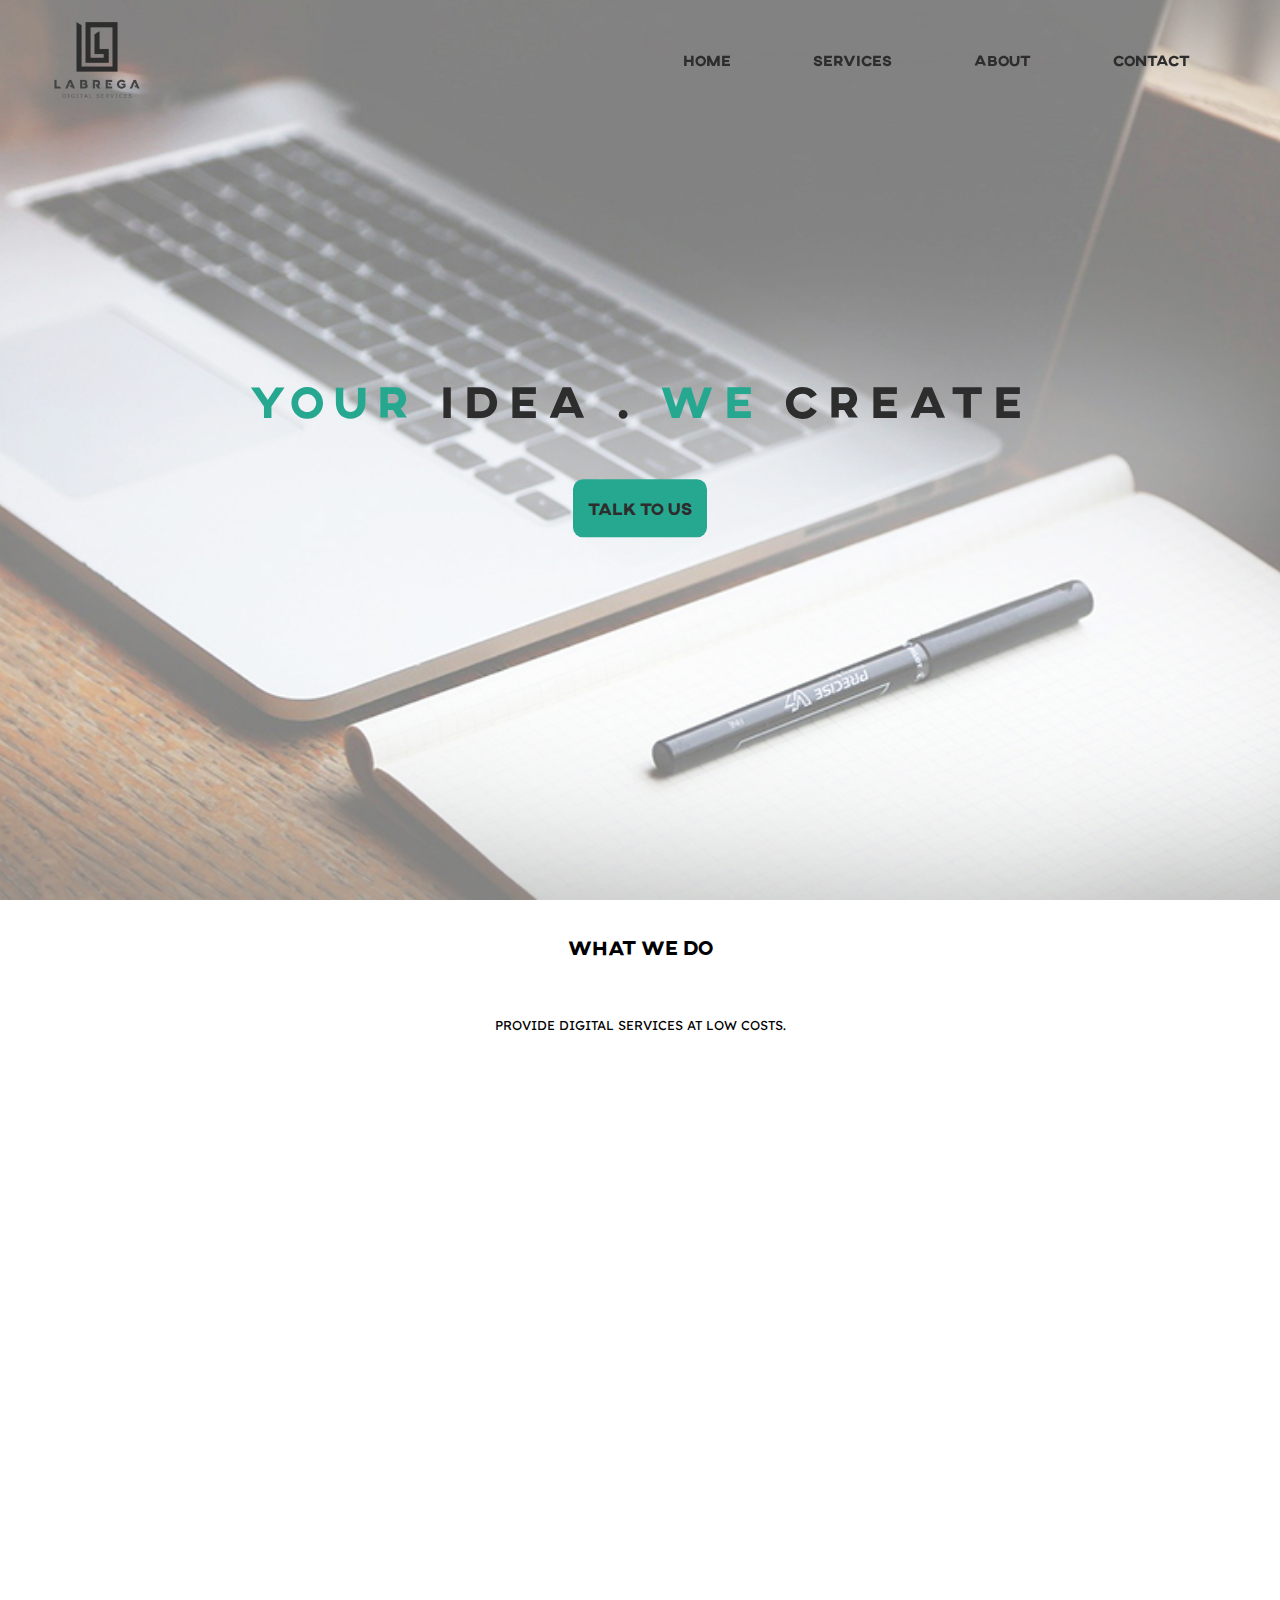
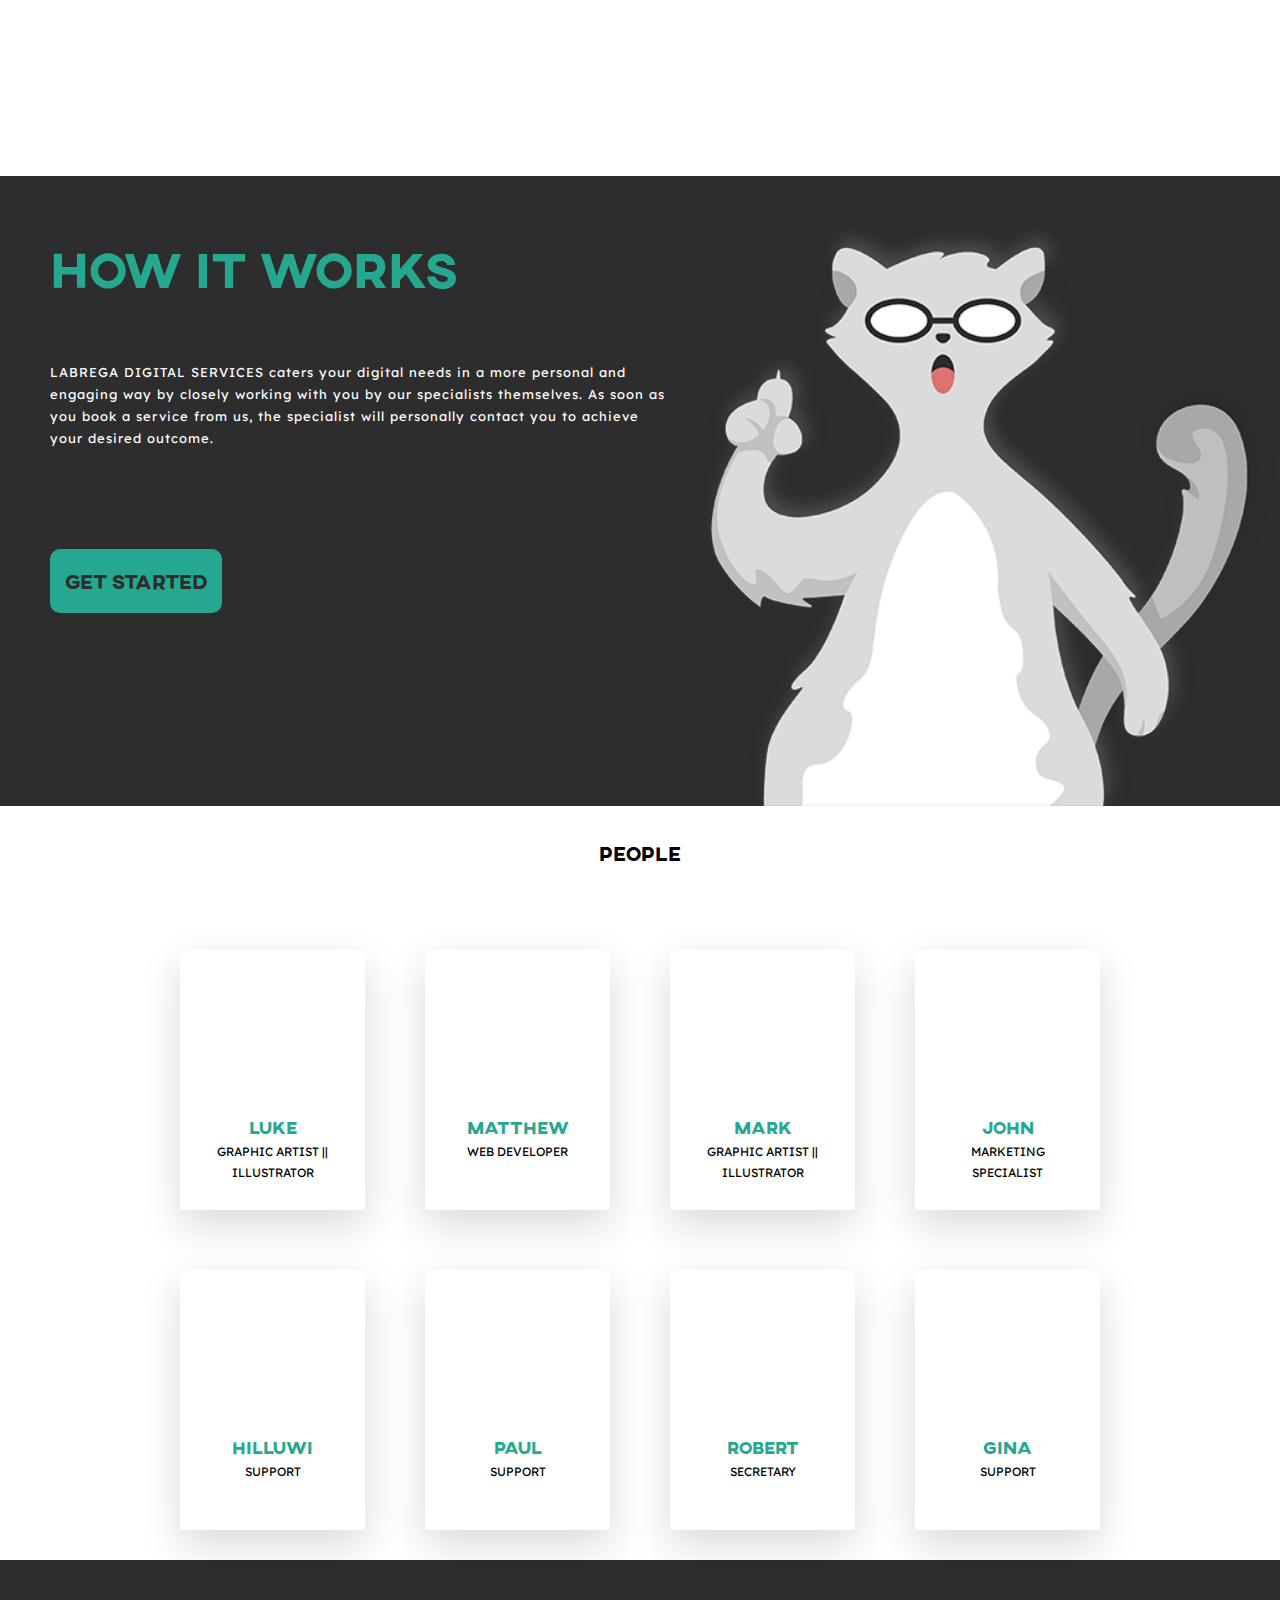
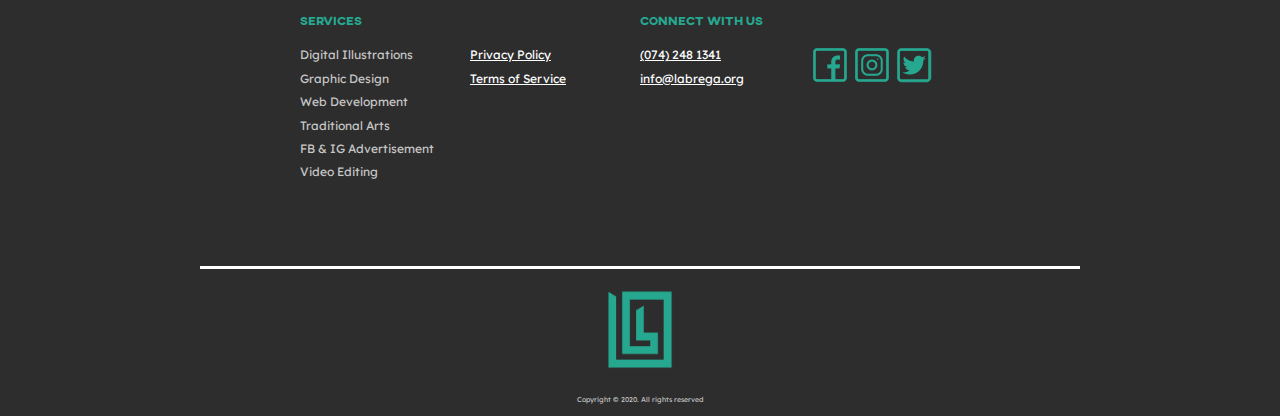
<file: index.html>
<!DOCTYPE html>
<html lang="en">

<head>
    <!-- Google tag (gtag.js) -->
    <script async src="https://www.googletagmanager.com/gtag/js?id=G-BKFTC38MF8"></script>
    <script>
    window.dataLayer = window.dataLayer || [];
    function gtag(){dataLayer.push(arguments);}
    gtag('js', new Date());

    gtag('config', 'G-BKFTC38MF8');
    </script>
    <meta charset="UTF-8">
    <meta name="viewport" content="width=device-width, initial-scale=1.0">
    <meta http-equiv="X-UA-Compatible" content="ie=edge">

    <link rel="stylesheet" href="css/font-face.css">
    <link rel="stylesheet" href="css/style.css">
    <link rel="stylesheet" href="https://stackpath.bootstrapcdn.com/font-awesome/4.7.0/css/font-awesome.min.css">
    <link href="https://unpkg.com/aos@2.3.1/dist/aos.css" rel="stylesheet">
    <link rel="shortcut icon" type="image/png" href="img/favicon.png">

    <title>Labrega | Your Idea We Create</title>
</head>

<body>
    <div class="preloader">
		<span class="line line-1"></span>
		<span class="line line-2"></span>
		<span class="line line-3"></span>
		<span class="line line-4"></span>
		<span class="line line-5"></span>
		<span class="line line-6"></span>
		<span class="line line-7"></span>
		<span class="line line-8"></span>
		<span class="line line-9"></span>
		<span class="line line-10"></span>
		<span class="line line-11"></span>
		<span class="line line-12"></span>
		<span class="line line-13"></span>
		<span class="line line-14"></span>
		<span class="line line-15"></span>
		<span class="line line-16"></span>
		<span class="line line-17"></span>
	</div>	
    <header class="header">
        <div id="header__banner">
            <div class="header__logo-box">
                <a href="index.html"><img src="img/logo.png" alt="Logo" class="header__logo"></a>
            </div>
            <nav class="header__nav">
                <ul class="header__navigation">
                    <li><a href="index.html">Home</a></li>
                    <li><a href="services.html">Services</a></li>
                    <li><a href="about.html">About</a></li>
                    <li><a href="contact.html">Contact</a></li>
                </ul>
            </nav>
        </div>
        <div id="header__banner--mobile">
            <div class="header__logo-box">
                <a href="index.html"><img src="img/logo.png" alt="Logo" class="header__logo"></a>
            </div>
            <div class="header__navmenu">
                <a href="javascript:void(0);" class="header__navbtn" onclick="openNav()">
                    <i class="fa fa-bars"></i>
                </a>
            </div>
            <nav id="header__navmenulist">
                <a href="index.html">Home</a>
                <a href="services.html">Services</a>
                <a href="about.html">About</a>
                <a href="contact.html">Contact</a>
            </nav>
            <img src="img/etc/mascot.png" alt="Mascot" id="header__navmenuimg">
        </div>
        <div>
            <div class="header__text-box">
                <h1 class="heading-primary heading-primary--animated">
                    <span class="heading-primary--green">Your</span>
                    <span class="heading-primary--dark">Idea .</span><br class="item--mobile">
                    <span class="heading-primary--green">We</span>
                    <span class="heading-primary--dark">Create</span>
                </h1>
                <a href="mailto:info@labrega.org?subject=Labrega Digital Services Inquiry" class="header__btn header__btn--animated">Talk to Us</a>
            </div>
        </div>
    </header>
    <div class="section">
        <h2 class="section-heading">
            What We Do
        </h2>
        <p class="section-desc">Provide digital services at low costs.</p>
        <div class="section__row">
            <div class="services__item">
                <div class="services__card services__card--nodetails" data-aos="zoom-in" data-aos-duration="500" data-aos-easing="ease-in-out">
                    <div class="card__side card__side--front services__card--nodetails">
                        <div class="card__picture card__picture--1 card__picture--nodetails">
                            &nbsp;
                        </div>
                        <h4 class="card__heading">
                            <span class="card__heading-span card__heading-span--1">Digital Illustrations</span>
                        </h4>
                   </div>
                </div>
            </div>
            <div class="services__item">
                <div class="services__card services__card--nodetails" data-aos="zoom-in" data-aos-duration="500" data-aos-easing="ease-in-out">
                    <div class="card__side card__side--front services__card--nodetails">
                        <div class="card__picture card__picture--2 card__picture--nodetails">
                            &nbsp;
                        </div>
                        <h4 class="card__heading">
                            <span class="card__heading-span">Graphic Designs</span>
                        </h4>
                   </div>
                </div>
            </div>
            <div class="services__item">
                <div class="services__card services__card--nodetails" data-aos="zoom-in" data-aos-duration="500" data-aos-easing="ease-in-out">
                    <div class="card__side card__side--front services__card--nodetails">
                        <div class="card__picture card__picture--3 card__picture--nodetails">
                            &nbsp;
                        </div>
                        <h4 class="card__heading">
                            <span class="card__heading-span">Basic Video Editing</span>
                        </h4>
                   </div>
                </div>
            </div>
            <div class="services__item">
                <div class="services__card services__card--nodetails" data-aos="zoom-in" data-aos-duration="500" data-aos-easing="ease-in-out">
                    <div class="card__side card__side--front services__card--nodetails">
                        <div class="card__picture card__picture--4 card__picture--nodetails">
                            &nbsp;
                        </div>
                        <h4 class="card__heading">
                            <span class="card__heading-span">Web Development</span>
                        </h4>
                   </div>
                </div>
            </div>
            <div class="services__item">
                <div class="services__card services__card--nodetails" data-aos="zoom-in" data-aos-duration="500" data-aos-easing="ease-in-out">
                    <div class="card__side card__side--front services__card--nodetails">
                        <div class="card__picture card__picture--5 card__picture--nodetails">
                            &nbsp;
                        </div>
                        <h4 class="card__heading">
                            <span class="card__heading-span">Traditional Arts</span>
                        </h4>
                   </div>
                </div>
            </div>
            <div class="services__item">
                <div class="services__card services__card--nodetails" data-aos="zoom-in" data-aos-duration="500" data-aos-easing="ease-in-out">
                    <div class="card__side card__side--front services__card--nodetails">
                        <div class="card__picture card__picture--6 card__picture--nodetails">
                            &nbsp;
                        </div>
                        <h4 class="card__heading">
                            <span class="card__heading-span">Social Media Advertisement</span>
                        </h4>
                   </div>
                </div>
            </div>
        </div>       
    </div>
    <div class="section section__bgdark section__howitworks">
        <div class="howitworks">
            <div class="howitworks__item">
                <h2 class="howitworks__heading">
                    How it Works
                </h2>
                <p class="howitworks__desc">
                    LABREGA DIGITAL SERVICES caters your digital needs in a more personal and engaging way by closely
                    working with you by our specialists themselves. As soon as you book a service from us, the
                    specialist will personally contact you to achieve your desired outcome.
                </p>
                <a href="https://www.facebook.com/DigitalLabrega/services/" class="howitworks__button">Get Started</a>
            </div>
            <div class="howitworks__item howitworks__bg"></div>
        </div>
    </div>
    <div class="section">
        <h2 class="section-heading">
            People
        </h2>
        <div class="section__row">
            <div class="people__item">
                <div class="people__box">
                    <img src="img/persons/person1.png" alt="Luke" class="section__icon" data-aos="zoom-in" data-aos-duration="500" data-aos-easing="ease-in-out">
                    <h3 class="people__header">Luke</h3>
                    <p class="section__desc">
                        Graphic Artist || Illustrator
                    </p>
                </div>
            </div>
            <div class="people__item">
                <div class="people__box">
                    <img src="img/persons/person2.png" alt="Luke" class="section__icon" data-aos="zoom-in" data-aos-duration="500" data-aos-easing="ease-in-out">
                    <h3 class="people__header">Matthew</h3>
                    <p class="section__desc">
                        Web Developer
                    </p>
                </div>
            </div>
            <div class="people__item">
                <div class="people__box">
                    <img src="img/persons/person3.png" alt="Luke" class="section__icon" data-aos="zoom-in" data-aos-duration="500" data-aos-easing="ease-in-out">
                    <h3 class="people__header">Mark</h3>
                    <p class="section__desc">
                        GRAPHIC ARTIST || ILLUSTRATOR
                    </p>
                </div>
            </div>
            <div class="people__item">
                <div class="people__box">
                    <img src="img/persons/person4.png" alt="Luke" class="section__icon" data-aos="zoom-in" data-aos-duration="500" data-aos-easing="ease-in-out">
                    <h3 class="people__header">John</h3>
                    <p class="section__desc">
                        MARKETING SPECIALIST
                    </p>
                </div>
            </div>
            <div class="people__item">
                <div class="people__box">
                    <img src="img/persons/person5.png" alt="Luke" class="section__icon" data-aos="zoom-in" data-aos-duration="500" data-aos-easing="ease-in-out">
                    <h3 class="people__header">Hilluwi</h3>
                    <p class="section__desc">
                        Support
                    </p>
                </div>
            </div>
            <div class="people__item">
                <div class="people__box">
                    <img src="img/persons/person6.png" alt="Luke" class="section__icon" data-aos="zoom-in" data-aos-duration="500" data-aos-easing="ease-in-out">
                    <h3 class="people__header">Paul</h3>
                    <p class="section__desc">
                        Support
                    </p>
                </div>
            </div>
            <div class="people__item">
                <div class="people__box">
                    <img src="img/persons/person7.png" alt="Luke" class="section__icon" data-aos="zoom-in" data-aos-duration="500" data-aos-easing="ease-in-out">
                    <h3 class="people__header">Robert</h3>
                    <p class="section__desc">
                        Secretary
                    </p>
                </div>
            </div>
            <div class="people__item">
                <div class="people__box">
                    <img src="img/persons/person8.png" alt="Luke" class="section__icon" data-aos="zoom-in" data-aos-duration="500" data-aos-easing="ease-in-out">
                    <h3 class="people__header">Gina</h3>
                    <p class="section__desc">
                        Support
                    </p>
                </div>
            </div>
        </div>
    </div>
    <div class="section section__bgdark section__footer">
        <div class="footer">
            <div class="footer__item">
                <div class="footer__header">
                    <p class="footer__heading">Services</p>
                </div>
                <div class="footer__item">
                    <p class="footer__desc">Digital Illustrations</p>
                    <p class="footer__desc">Graphic Design</p>
                    <p class="footer__desc">Web Development</p>
                    <p class="footer__desc">Traditional Arts</p>
                    <p class="footer__desc">FB & IG Advertisement</p>
                    <p class="footer__desc">Video Editing</p>
                </div>
                <div class="footer__item">
                    <p class="footer__desc"><a href="privacypolicy.html">Privacy Policy</a></p>
                    <p class="footer__desc"><a href="termsofservice.html">Terms of Service</a></p>
                </div>
            </div>
            <div class="footer__item">
                <div class="footer__header">
                    <p class="footer__heading">Connect with us</p>
                </div>
                <div class="footer__item">
                    <p class="footer__desc"><a href="tel:(074)2481341">(074) 248 1341</a></p>
                    <p class="footer__desc"><a href="mailto:info@labrega.org?subject=Labrega Digital Services Inquiry">info@labrega.org</a></p>
                </div>
                <div class="footer__item">
                    <a href="https://www.facebook.com/DigitalLabrega" class="footer__desc"><img class="footer__icons"
                            src="img/icons/facebook.png" alt="facebook"></a>
                    <a href="https://www.instagram.com/thedigitallabrega/" class="footer__desc"><img
                            class="footer__icons" src="img/icons/instagram.png" alt="instagram"></a>
                    <a href="https://twitter.com/DigitalLabrega" class="footer__desc"><img class="footer__icons"
                            src="img/icons/twitter.png" alt="twitter"></a>
                </div>
            </div>
        </div>
        <div class="footer__logo-box">
            <img src="img/favicon.png" alt="Logo" class="footer__logo">
            <p class="footer__copyright">Copyright &copy; 2020. All rights reserved</p>
        </div>
    </div>
</body>
</html>

<script src="https://code.jquery.com/jquery-3.5.1.min.js"
    integrity="sha256-9/aliU8dGd2tb6OSsuzixeV4y/faTqgFtohetphbbj0=" crossorigin="anonymous"></script>
<script src="https://unpkg.com/aos@2.3.1/dist/aos.js"></script>
<script src="js/main.js"></script>
<script>
    AOS.init();
</script>
</file>
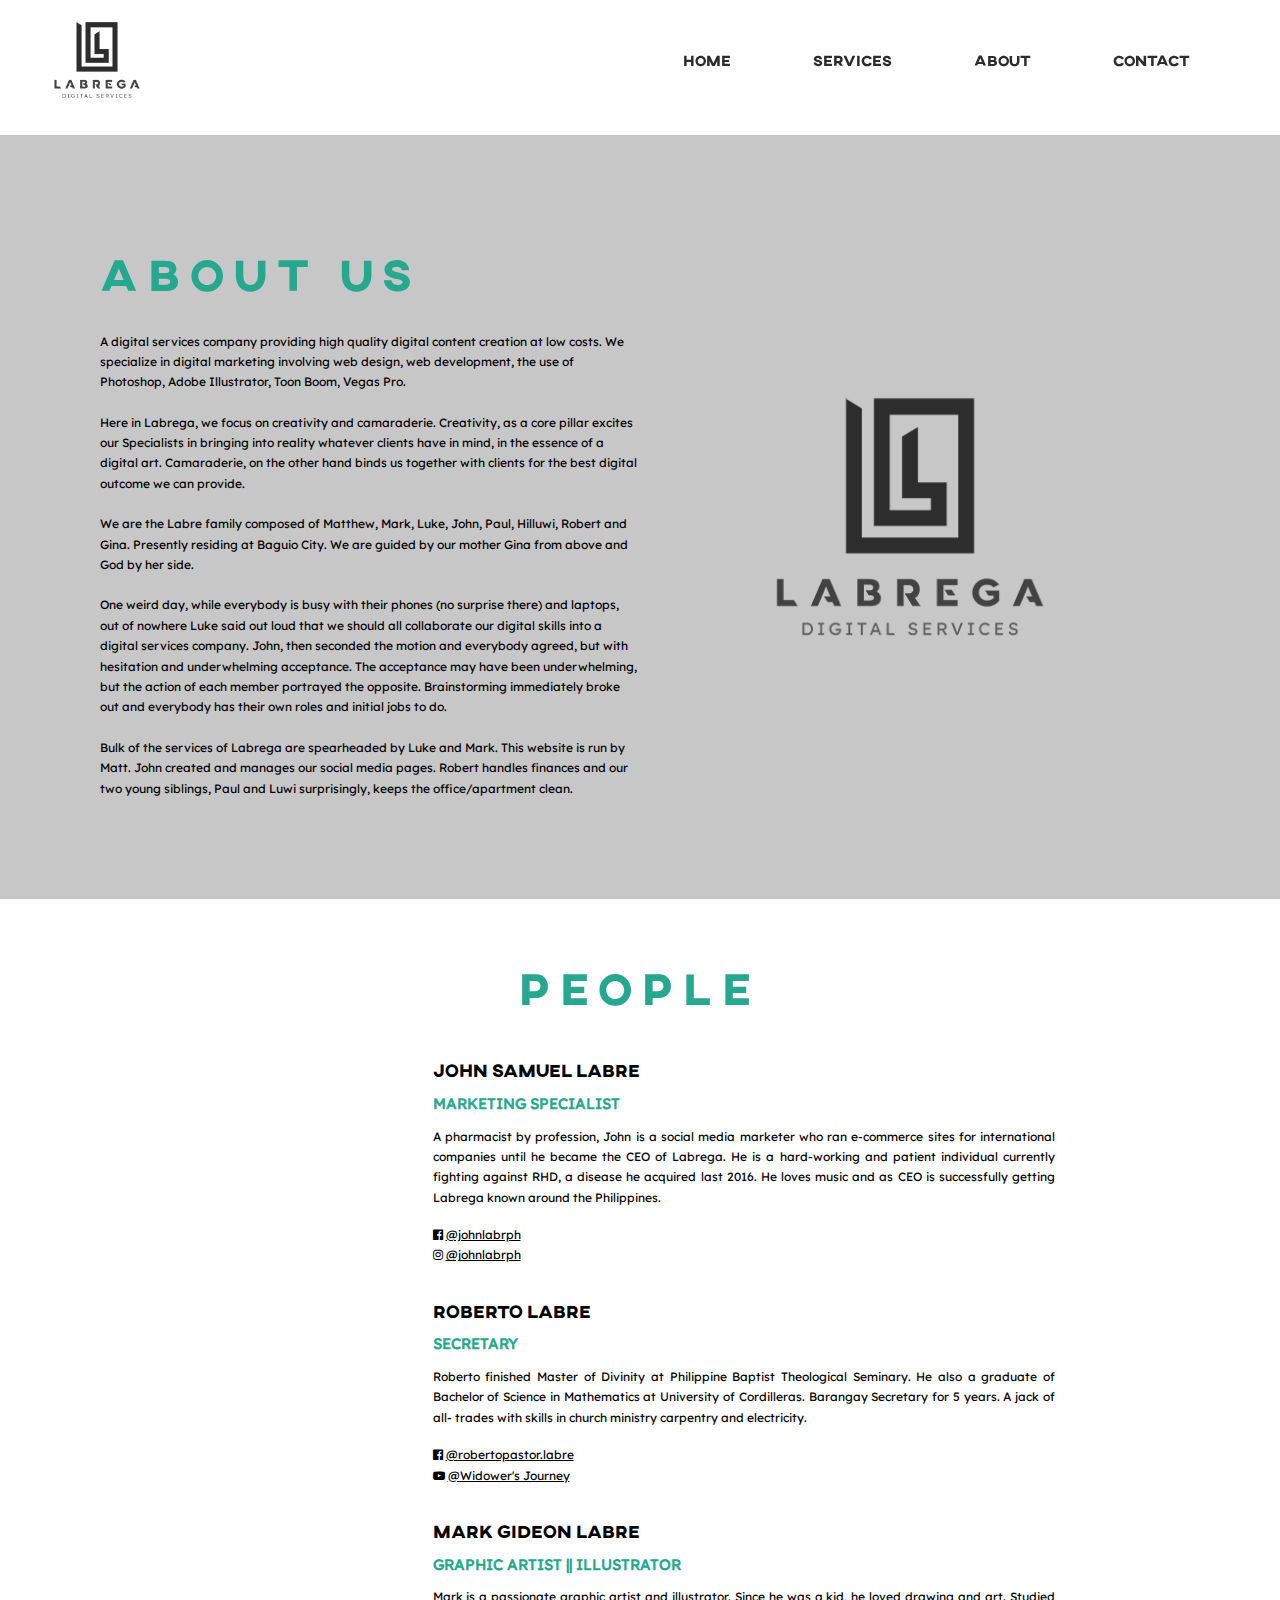
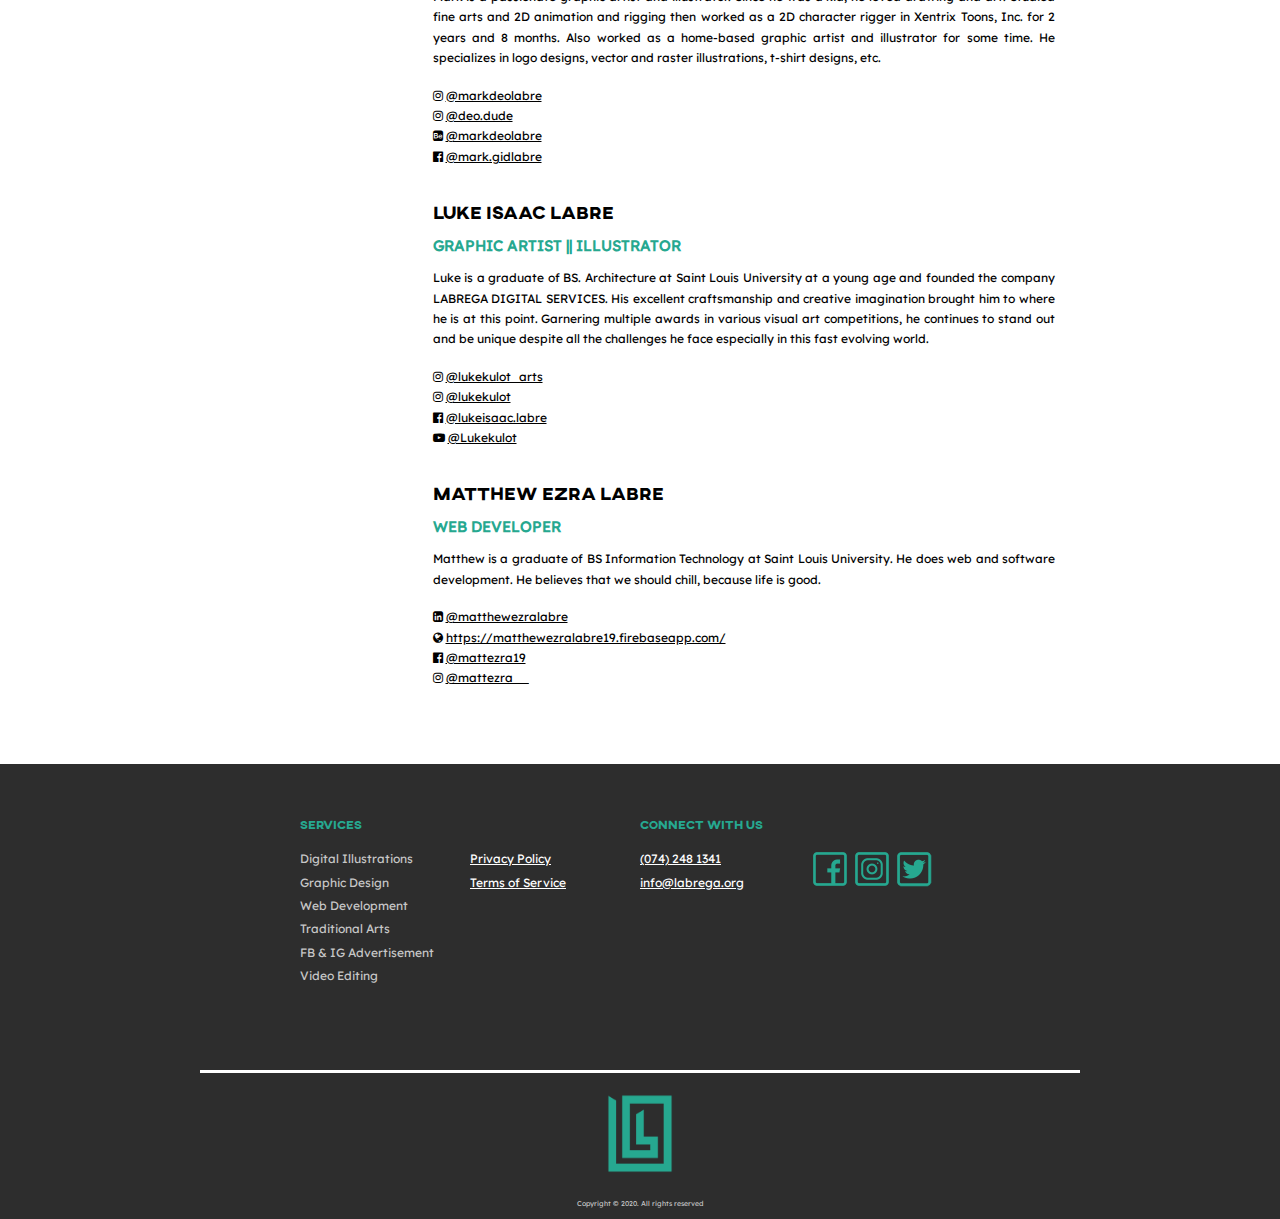
<file: about.html>
<!DOCTYPE html>
<html lang="en">

<head>
    <!-- Google tag (gtag.js) -->
    <script async src="https://www.googletagmanager.com/gtag/js?id=G-BKFTC38MF8"></script>
    <script>
    window.dataLayer = window.dataLayer || [];
    function gtag(){dataLayer.push(arguments);}
    gtag('js', new Date());

    gtag('config', 'G-BKFTC38MF8');
    </script>
    <meta charset="UTF-8">
    <meta name="viewport" content="width=device-width, initial-scale=1.0">
    <meta http-equiv="X-UA-Compatible" content="ie=edge">

    <link rel="stylesheet" href="css/font-face.css">
    <link rel="stylesheet" href="css/style.css">
    <link href="https://stackpath.bootstrapcdn.com/font-awesome/4.7.0/css/font-awesome.min.css" rel="stylesheet">
    <link href="https://unpkg.com/aos@2.3.1/dist/aos.css" rel="stylesheet">
    <link rel="shortcut icon" type="image/png" href="img/favicon.png">

    <title>Labrega | About</title>
</head>

<body>
    <div class="preloader">
		<span class="line line-1"></span>
		<span class="line line-2"></span>
		<span class="line line-3"></span>
		<span class="line line-4"></span>
		<span class="line line-5"></span>
		<span class="line line-6"></span>
		<span class="line line-7"></span>
		<span class="line line-8"></span>
		<span class="line line-9"></span>
		<span class="line line-10"></span>
		<span class="line line-11"></span>
		<span class="line line-12"></span>
		<span class="line line-13"></span>
		<span class="line line-14"></span>
		<span class="line line-15"></span>
		<span class="line line-16"></span>
		<span class="line line-17"></span>
	</div>
    <header class="header header__innerpage">
        <div id="header__banner">
            <div class="header__logo-box">
                <a href="index.html"><img src="img/logo.png" alt="Logo" class="header__logo"></a>
            </div>
            <nav class="header__nav">
                <ul class="header__navigation">
                    <li><a href="index.html">Home</a></li>
                    <li><a href="services.html">Services</a></li>
                    <li><a href="about.html">About</a></li>
                    <li><a href="contact.html">Contact</a></li>
                </ul>
            </nav>
        </div>
        <div id="header__banner--mobile">
            <div class="header__logo-box">
                <a href="index.html"><img src="img/logo.png" alt="Logo" class="header__logo"></a>
            </div>
            <div class="header__navmenu">
                <a href="javascript:void(0);" class="header__navbtn" onclick="openNav()">
                    <i class="fa fa-bars"></i>
                </a>
            </div>
            <nav id="header__navmenulist">
                <a href="index.html">Home</a>
                <a href="services.html">Services</a>
                <a href="about.html">About</a>
                <a href="contact.html">Contact</a>
            </nav>
            <img src="img/etc/mascot.png" alt="Mascot" id="header__navmenuimg">
        </div>
    </header>
    <div class="section__bgdark header__about">
        <div class="about__row">
            <div class="about__item">
                <h1 class="heading-primary heading-primary--animated">
                    <span class="heading-primary--green">About Us</span>
                </h1>
                <p class="about__desc heading-primary--animated">A digital services company providing high quality digital content creation at low costs. We specialize in digital marketing involving web design, web development, the use of Photoshop, Adobe Illustrator, Toon Boom, Vegas Pro.</p>
                <p class="about__desc heading-primary--animated">Here in Labrega, we focus on creativity and camaraderie. Creativity, as a core pillar excites our Specialists in bringing into reality  whatever clients have in mind, in the essence of a digital art. Camaraderie, on the other hand binds us together with clients for the best digital outcome we can provide.</p>
                <p class="about__desc heading-primary--animated">We are the Labre family composed of  Matthew, Mark, Luke, John, Paul, Hilluwi, Robert and Gina. Presently residing at Baguio City. We are guided by our mother Gina from above and God by her side.</p>
                <p class="about__desc heading-primary--animated">One weird day, while everybody is busy with their phones (no surprise there) and laptops, out of nowhere Luke said out loud that we should all collaborate our digital skills into a digital services company. John, then seconded the motion and everybody agreed, but with hesitation and underwhelming acceptance. The acceptance may have been underwhelming, but the action of each member portrayed the opposite. Brainstorming immediately broke out and everybody has their own roles and initial jobs to do.</p>
                <p class="about__desc heading-primary--animated">Bulk of the services of Labrega are spearheaded by Luke and Mark. This website is run by Matt. John created and manages our social media pages. Robert handles finances and our two young siblings, Paul and Luwi surprisingly, keeps the office/apartment  clean.</p>
            </div>
            <div class="about__item about-img__container">
                <span><img src="img/logo.png" alt="Logo" class="about__img"></span>
            </div>
        </div>
    </div>
    <div class="section__about">
        <h1 class="heading-primary header-primary--bottom">
            <span class="heading-primary--green">People</span>
        </h1>
        <div class="people__row">
            <div class="about-img__item">
                <img src="img/persons/person4.png" alt="Logo" class="people__img" data-aos="zoom-in" data-aos-duration="500" data-aos-easing="ease-in-out">
            </div>
            <div class="about-desc__item">
                <h3>John Samuel Labre</h3>
                <h4>Marketing Specialist</h4>
                <p>A pharmacist by profession, John is a social media marketer who ran e-commerce sites for international companies until he became the CEO of Labrega. He is a hard-working and patient individual currently fighting against RHD, a disease he acquired last 2016. He loves music and as CEO is successfully getting Labrega known around the Philippines.</p>
                <br>
                <p><i class="fa fa-facebook-official" aria-hidden="true"></i> <a href="https://www.facebook.com/johnlabrph">@johnlabrph</a></p>
                <p><i class="fa fa-instagram" aria-hidden="true"></i> <a href="https://www.instagram.com/johnlabrph/">@johnlabrph</a></p>
            </div>
        </div>
        <div class="people__row">
            <div class="about-img__item">
                <img src="img/persons/person7.png" alt="Logo" class="people__img" data-aos="zoom-in" data-aos-duration="500" data-aos-easing="ease-in-out">
            </div>
            <div class="about-desc__item">
                <h3>Roberto Labre</h3>
                <h4>Secretary</h4>
                <p>Roberto finished Master of Divinity at Philippine Baptist Theological Seminary. He also a graduate of Bachelor of Science in Mathematics  at University of Cordilleras. Barangay Secretary for 5 years. A jack of all- trades with skills in church ministry carpentry and electricity.</p>
                <br>
                <p><i class="fa fa-facebook-official" aria-hidden="true"></i> <a href="https://www.facebook.com/robertopastor.labre">@robertopastor.labre</a></p>
                <p><i class="fa fa-youtube-play" aria-hidden="true"></i> <a href="https://www.youtube.com/channel/UCWvS76MWCWoRncE7xlz8E2Q">@Widower's Journey</a></p>
            </div>
        </div>
        <div class="people__row">
            <div class="about-img__item">
                <img src="img/persons/person3.png" alt="Logo" class="people__img" data-aos="zoom-in" data-aos-duration="500" data-aos-easing="ease-in-out">
            </div>
            <div class="about-desc__item">
                <h3>Mark Gideon Labre</h3>
                <h4>Graphic Artist || Illustrator</h4>
                <p>Mark is a passionate graphic artist and illustrator. Since he was a kid, he loved drawing and art. Studied fine arts and 2D animation and rigging then worked as a 2D character rigger in Xentrix Toons, Inc.  for 2 years and 8 months. Also worked as a home-based graphic artist and illustrator for some time. He specializes in logo designs, vector and raster illustrations, t-shirt designs, etc.</p>
                <br>
                <p><i class="fa fa-instagram" aria-hidden="true"></i> <a href="https://www.instagram.com/markdeolabre/">@markdeolabre</a></p>
                <p><i class="fa fa-instagram" aria-hidden="true"></i> <a href="https://www.instagram.com/deo.dude/">@deo.dude</a></p>
                <p><i class="fa fa-behance-square" aria-hidden="true"></i> <a href="https://www.behance.net/markdeolabre">@markdeolabre</a></p>
                <p><i class="fa fa-facebook-official" aria-hidden="true"></i> <a href="https://www.facebook.com/mark.gidlabre">@mark.gidlabre</a></p>
            </div>
        </div>
        <div class="people__row">
            <div class="about-img__item">
                <img src="img/persons/person1.png" alt="Logo" class="people__img" data-aos="zoom-in" data-aos-duration="500" data-aos-easing="ease-in-out">
            </div>
            <div class="about-desc__item">
                <h3>Luke Isaac Labre</h3>
                <h4>Graphic Artist || Illustrator</h4>
                <p>Luke is a graduate of BS. Architecture at Saint Louis University at a young age and founded the company LABREGA DIGITAL SERVICES. His excellent craftsmanship and creative imagination brought him to where he is at this point. Garnering multiple awards in various visual art competitions, he continues to stand out and be unique despite all the challenges he face especially in this fast evolving world.</p>
                <br>
                <p><i class="fa fa-instagram" aria-hidden="true"></i> <a href="https://www.instagram.com/lukekulot_arts/">@lukekulot_arts</a></p>
                <p><i class="fa fa-instagram" aria-hidden="true"></i> <a href="https://www.instagram.com/lukekulot/">@lukekulot</a></p>
                <p><i class="fa fa-facebook-official" aria-hidden="true"></i> <a href="https://www.facebook.com/lukeisaac.labre">@lukeisaac.labre</a></p>
                <p><i class="fa fa-youtube-play" aria-hidden="true"></i> <a href="https://www.youtube.com/channel/UCXkLGP_6GWDbc_rwLCtkTCw">@Lukekulot</a></p>
            </div>
        </div>
        <div class="people__row">
            <div class="about-img__item">
                <img src="img/persons/person2.png" alt="Logo" class="people__img" data-aos="zoom-in" data-aos-duration="500" data-aos-easing="ease-in-out">
            </div>
            <div class="about-desc__item">
                <h3>Matthew Ezra Labre</h3>
                <h4>Web Developer</h4>
                <p>Matthew is a graduate of BS Information Technology at Saint Louis University. He does web and software development. He believes that we should chill, because life is good.</p>
                <br>
                <p><i class="fa fa-linkedin-square" aria-hidden="true"></i> <a href="https://www.linkedin.com/in/matthewezralabre/">@matthewezralabre</a></p>
                <p><i class="fa fa-globe" aria-hidden="true"></i> <a href="https://matthewezralabre19.firebaseapp.com/">https://matthewezralabre19.firebaseapp.com/</a></p>
                <p><i class="fa fa-facebook-official" aria-hidden="true"></i> <a href="https://www.facebook.com/mattezra19">@mattezra19</a></p>
                <p><i class="fa fa-instagram" aria-hidden="true"></i> <a href="https://www.instagram.com/mattezra__/">@mattezra__</a></p>
            </div>
        </div>
    </div>
    <div class="section section__bgdark section__footer">
        <div class="footer">
            <div class="footer__item">
                <div class="footer__header">
                    <p class="footer__heading">Services</p>
                </div>
                <div class="footer__item">
                    <p class="footer__desc">Digital Illustrations</p>
                    <p class="footer__desc">Graphic Design</p>
                    <p class="footer__desc">Web Development</p>
                    <p class="footer__desc">Traditional Arts</p>
                    <p class="footer__desc">FB & IG Advertisement</p>
                    <p class="footer__desc">Video Editing</p>
                </div>
                <div class="footer__item">
                    <p class="footer__desc"><a href="privacypolicy.html">Privacy Policy</a></p>
                    <p class="footer__desc"><a href="termsofservice.html">Terms of Service</a></p>
                </div>
            </div>
            <div class="footer__item">
                <!-- <div class="footer__header">
                    <p class="footer__heading">Subscribe to our Emailing List</p>
                </div>
                <div class="footer__subscription">
                    <input class="footer__input" type="email" placeholder="My email">
                    <a href="" class="footer__btn">Subscribe <i class="footer__btn--icon fa fa-play"
                            aria-hidden="true"></i></a>
                </div> -->
                <div class="footer__header">
                    <p class="footer__heading">Connect with us</p>
                </div>
                <div class="footer__item">
                    <p class="footer__desc"><a href="tel:(074)2481341">(074) 248 1341</a></p>
                    <p class="footer__desc"><a href="mailto:info@labrega.org?subject=Labrega Digital Services Inquiry">info@labrega.org</a></p>
                </div>
                <div class="footer__item">
                    <a href="https://www.facebook.com/DigitalLabrega" class="footer__desc"><img class="footer__icons"
                        src="img/icons/facebook.png" alt="facebook"></a>
                    <a href="https://www.instagram.com/thedigitallabrega/" class="footer__desc"><img
                            class="footer__icons" src="img/icons/instagram.png" alt="instagram"></a>
                    <a href="https://twitter.com/DigitalLabrega" class="footer__desc"><img class="footer__icons"
                            src="img/icons/twitter.png" alt="twitter"></a>
                </div>
            </div>
        </div>
        <div class="footer__logo-box">
            <img src="img/favicon.png" alt="Logo" class="footer__logo">
            <p class="footer__copyright">Copyright &copy; 2020. All rights reserved</p>
        </div>
    </div>
</body>
</html>

<script src="https://code.jquery.com/jquery-3.5.1.min.js"
    integrity="sha256-9/aliU8dGd2tb6OSsuzixeV4y/faTqgFtohetphbbj0=" crossorigin="anonymous"></script>
<script src="https://unpkg.com/aos@2.3.1/dist/aos.js"></script>
<script src="js/main.js"></script>
<script>
    AOS.init();
</script>
</file>
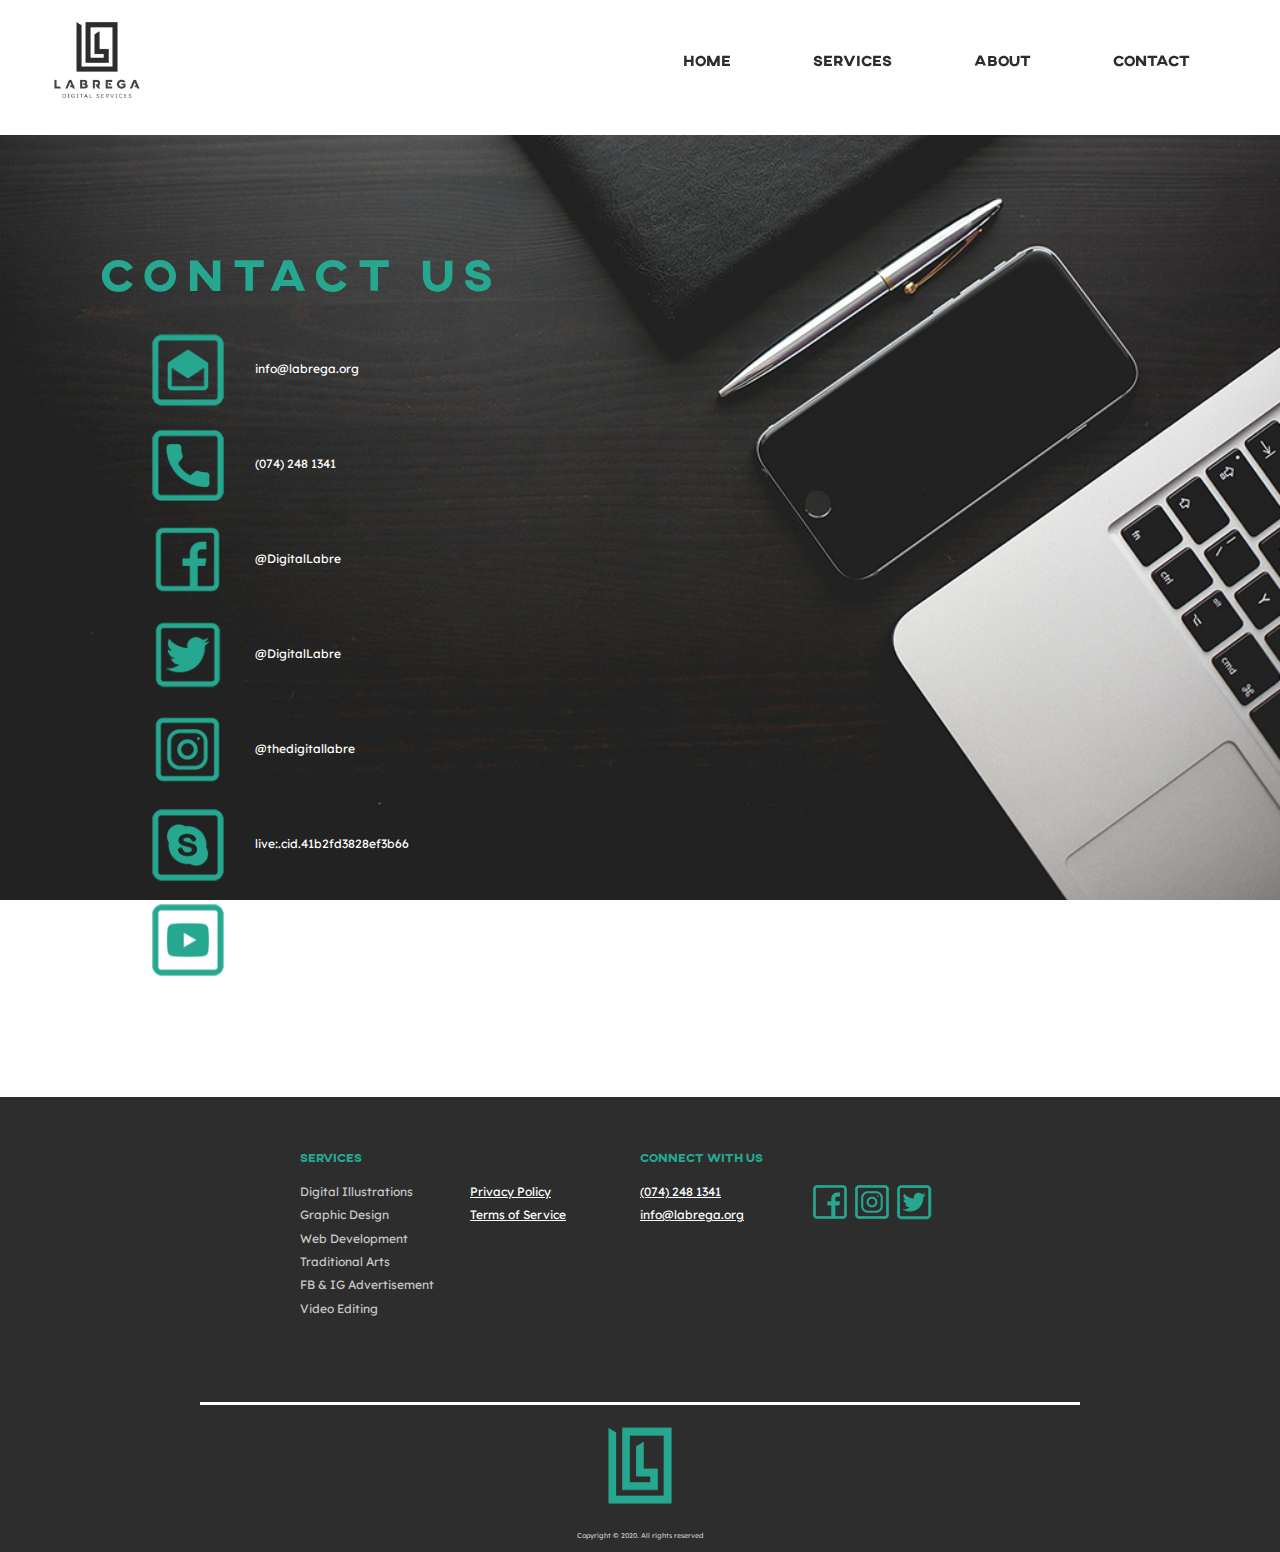
<file: contact.html>
<!DOCTYPE html>
<html lang="en">

<head>
    <!-- Google tag (gtag.js) -->
    <script async src="https://www.googletagmanager.com/gtag/js?id=G-BKFTC38MF8"></script>
    <script>
    window.dataLayer = window.dataLayer || [];
    function gtag(){dataLayer.push(arguments);}
    gtag('js', new Date());

    gtag('config', 'G-BKFTC38MF8');
    </script>
    <meta charset="UTF-8">
    <meta name="viewport" content="width=device-width, initial-scale=1.0">
    <meta http-equiv="X-UA-Compatible" content="ie=edge">

    <link rel="stylesheet" href="css/font-face.css">
    <link rel="stylesheet" href="css/style.css">
    <link rel="stylesheet" href="https://stackpath.bootstrapcdn.com/font-awesome/4.7.0/css/font-awesome.min.css">
    <link href="https://unpkg.com/aos@2.3.1/dist/aos.css" rel="stylesheet">
    <link rel="shortcut icon" type="image/png" href="img/favicon.png">

    <title>Labrega | Contact</title>
</head>

<body>
    <div class="preloader">
		<span class="line line-1"></span>
		<span class="line line-2"></span>
		<span class="line line-3"></span>
		<span class="line line-4"></span>
		<span class="line line-5"></span>
		<span class="line line-6"></span>
		<span class="line line-7"></span>
		<span class="line line-8"></span>
		<span class="line line-9"></span>
		<span class="line line-10"></span>
		<span class="line line-11"></span>
		<span class="line line-12"></span>
		<span class="line line-13"></span>
		<span class="line line-14"></span>
		<span class="line line-15"></span>
		<span class="line line-16"></span>
		<span class="line line-17"></span>
	</div>
    <header class="header header__innerpage">
        <div id="header__banner">
            <div class="header__logo-box">
                <a href="index.html"><img src="img/logo.png" alt="Logo" class="header__logo"></a>
            </div>
            <nav class="header__nav">
                <ul class="header__navigation">
                    <li><a href="index.html">Home</a></li>
                    <li><a href="services.html">Services</a></li>
                    <li><a href="about.html">About</a></li>
                    <li><a href="contact.html">Contact</a></li>
                </ul>
            </nav>
        </div>
        <div id="header__banner--mobile">
            <div class="header__logo-box">
                <a href="index.html"><img src="img/logo.png" alt="Logo" class="header__logo"></a>
            </div>
            <div class="header__navmenu">
                <a href="javascript:void(0);" class="header__navbtn" onclick="openNav()">
                    <i class="fa fa-bars"></i>
                </a>
            </div>
            <nav id="header__navmenulist">
                <a href="index.html">Home</a>
                <a href="services.html">Services</a>
                <a href="about.html">About</a>
                <a href="contact.html">Contact</a>
            </nav>
            <img src="img/etc/mascot.png" alt="Mascot" id="header__navmenuimg">
        </div>
    </header>
    <div class="section__bgdark header__contact">
        <h1 class="heading-primary">
            <span class="heading-primary--green heading-primary--animated">Contact Us</span>
        </h1>
        <div class="contact__row">
            <img src="img/icons/email.png" alt="Email" class="contact__icon">
            <a class="contact__desc" href="mailto:info@labrega.org">info@labrega.org</a>
        </div>
        <div class="contact__row">
            <img src="img/icons/phone.png" alt="Telephone Number" class="contact__icon">
            <a class="contact__desc" href="tel:(074)2481341">(074) 248 1341</a>
        </div>
        <div class="contact__row">
            <img src="img/icons/facebook.png" alt="Facbook" class="contact__icon">
            <a class="contact__desc" href="https://www.facebook.com/DigitalLabrega">@DigitalLabre</a>
        </div>
        <div class="contact__row">
            <img src="img/icons/twitter.png" alt="Twitter" class="contact__icon">
            <a class="contact__desc" href="https://twitter.com/DigitalLabrega">@DigitalLabre</a>
        </div>
        <div class="contact__row">
            <img src="img/icons/instagram.png" alt="Instagram" class="contact__icon">
            <a class="contact__desc" href="https://www.instagram.com/thedigitallabrega/">@thedigitallabre</a>
        </div>
        <div class="contact__row">
            <img src="img/icons/skype.png" alt="Skype" class="contact__icon">
            <a class="contact__desc" href="https://msng.link/o/?live:.cid.41b2fd3828ef3b66=sk">live:.cid.41b2fd3828ef3b66</a>
        </div>
        <div class="contact__row">
            <img src="img/icons/youtube.png" alt="Youtube" class="contact__icon">
            <a class="contact__desc" href="https://www.youtube.com/channel/UC6gH8vuu1e-BzMbq24kAQ0Q">Labrega TV</a>
        </div>
    </div>
    <div class="section section__bgdark section__footer">
        <div class="footer">
            <div class="footer__item">
                <div class="footer__header">
                    <p class="footer__heading">Services</p>
                </div>
                <div class="footer__item">
                    <p class="footer__desc">Digital Illustrations</p>
                    <p class="footer__desc">Graphic Design</p>
                    <p class="footer__desc">Web Development</p>
                    <p class="footer__desc">Traditional Arts</p>
                    <p class="footer__desc">FB & IG Advertisement</p>
                    <p class="footer__desc">Video Editing</p>
                </div>
                <div class="footer__item">
                    <p class="footer__desc"><a href="privacypolicy.html">Privacy Policy</a></p>
                    <p class="footer__desc"><a href="termsofservice.html">Terms of Service</a></p>
                </div>
            </div>
            <div class="footer__item">
                <!-- <div class="footer__header">
                    <p class="footer__heading">Subscribe to our Emailing List</p>
                </div>
                <div class="footer__subscription">
                    <input class="footer__input" type="email" placeholder="My email">
                    <a href="" class="footer__btn">Subscribe <i class="footer__btn--icon fa fa-play"
                            aria-hidden="true"></i></a>
                </div> -->
                <div class="footer__header">
                    <p class="footer__heading">Connect with us</p>
                </div>
                <div class="footer__item">
                    <p class="footer__desc"><a href="tel:(074)2481341">(074) 248 1341</a></p>
                    <p class="footer__desc"><a href="mailto:info@labrega.org?subject=Labrega Digital Services Inquiry">info@labrega.org</a></p>
                </div>
                <div class="footer__item">
                    <a href="https://www.facebook.com/DigitalLabrega" class="footer__desc"><img class="footer__icons"
                        src="img/icons/facebook.png" alt="facebook"></a>
                    <a href="https://www.instagram.com/thedigitallabrega/" class="footer__desc"><img
                            class="footer__icons" src="img/icons/instagram.png" alt="instagram"></a>
                    <a href="https://twitter.com/DigitalLabrega" class="footer__desc"><img class="footer__icons"
                            src="img/icons/twitter.png" alt="twitter"></a>
                </div>
            </div>
        </div>
        <div class="footer__logo-box">
            <img src="img/favicon.png" alt="Logo" class="footer__logo">
            <p class="footer__copyright">Copyright &copy; 2020. All rights reserved</p>
        </div>
    </div>
</body>
</html>

<script src="https://code.jquery.com/jquery-3.5.1.min.js"
    integrity="sha256-9/aliU8dGd2tb6OSsuzixeV4y/faTqgFtohetphbbj0=" crossorigin="anonymous"></script>
<script src="https://unpkg.com/aos@2.3.1/dist/aos.js"></script>
<script src="js/main.js"></script>
<script>
    AOS.init();
</script>
</file>
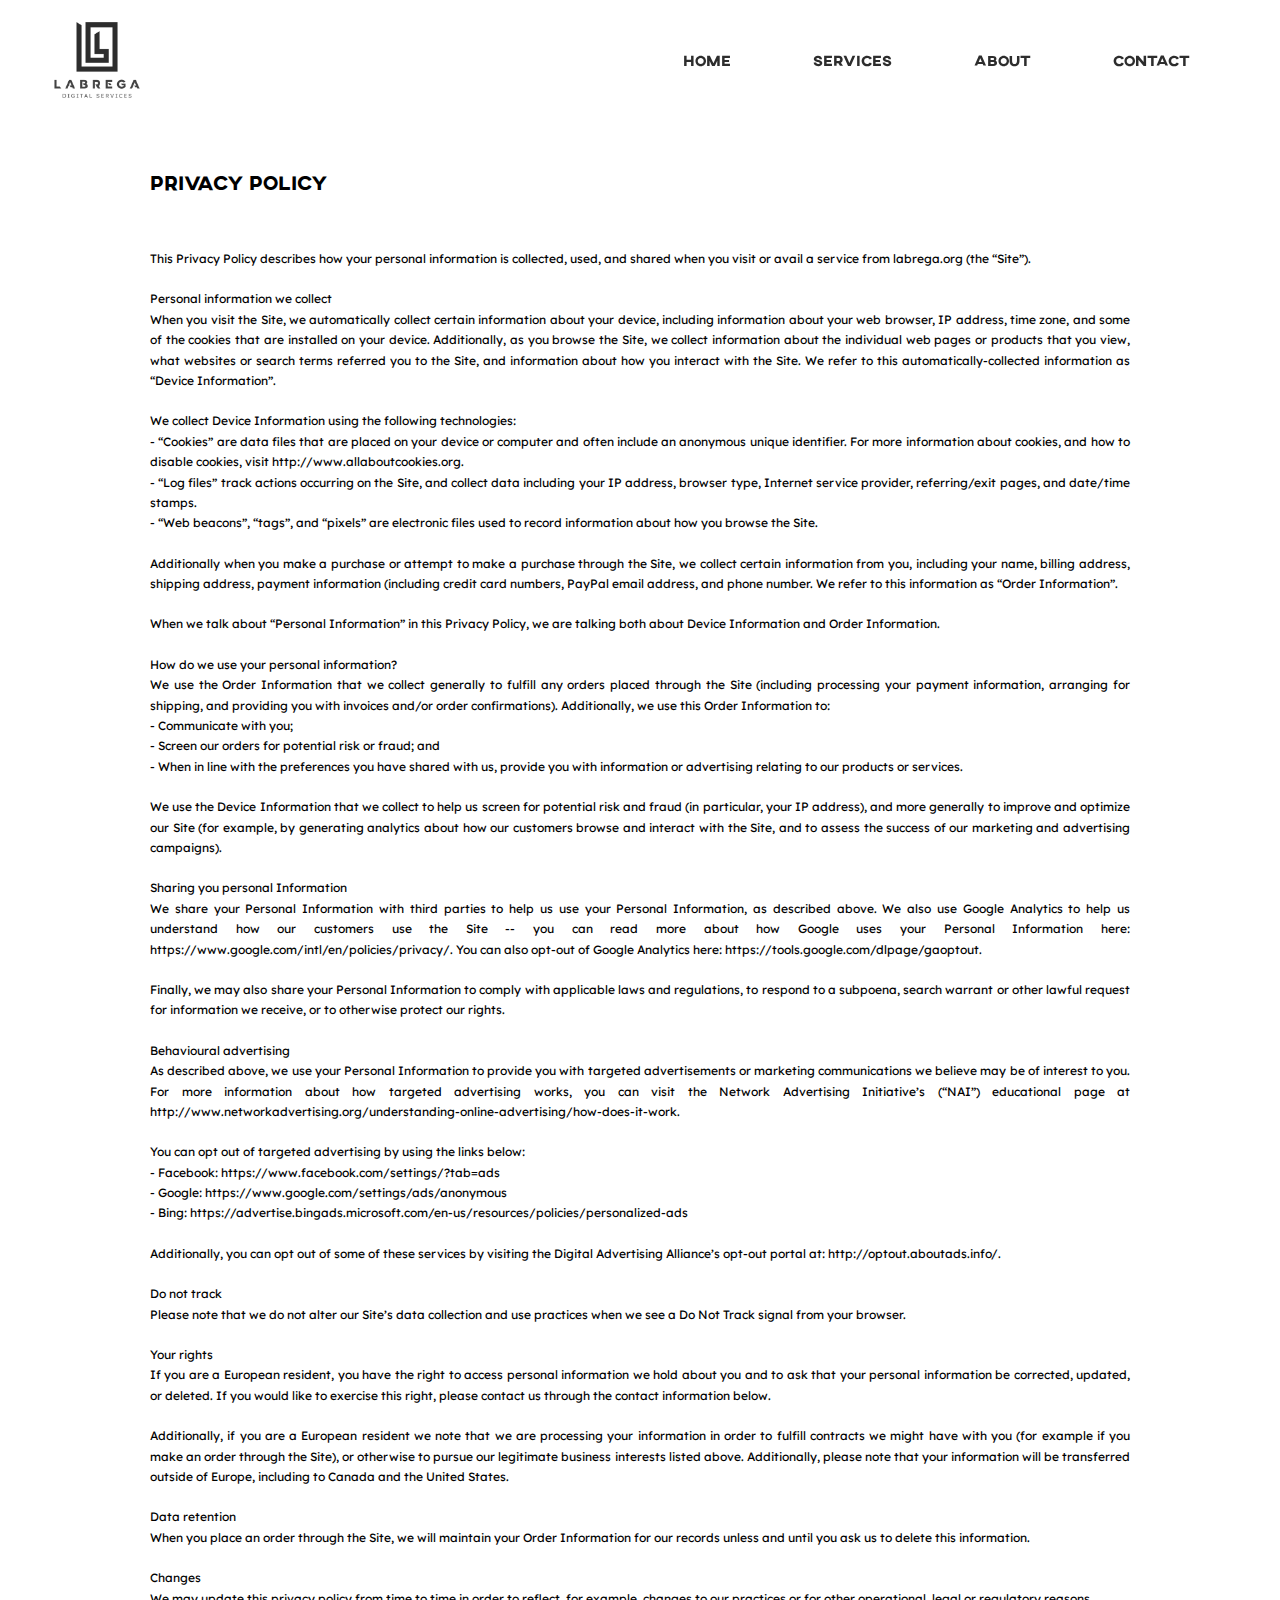
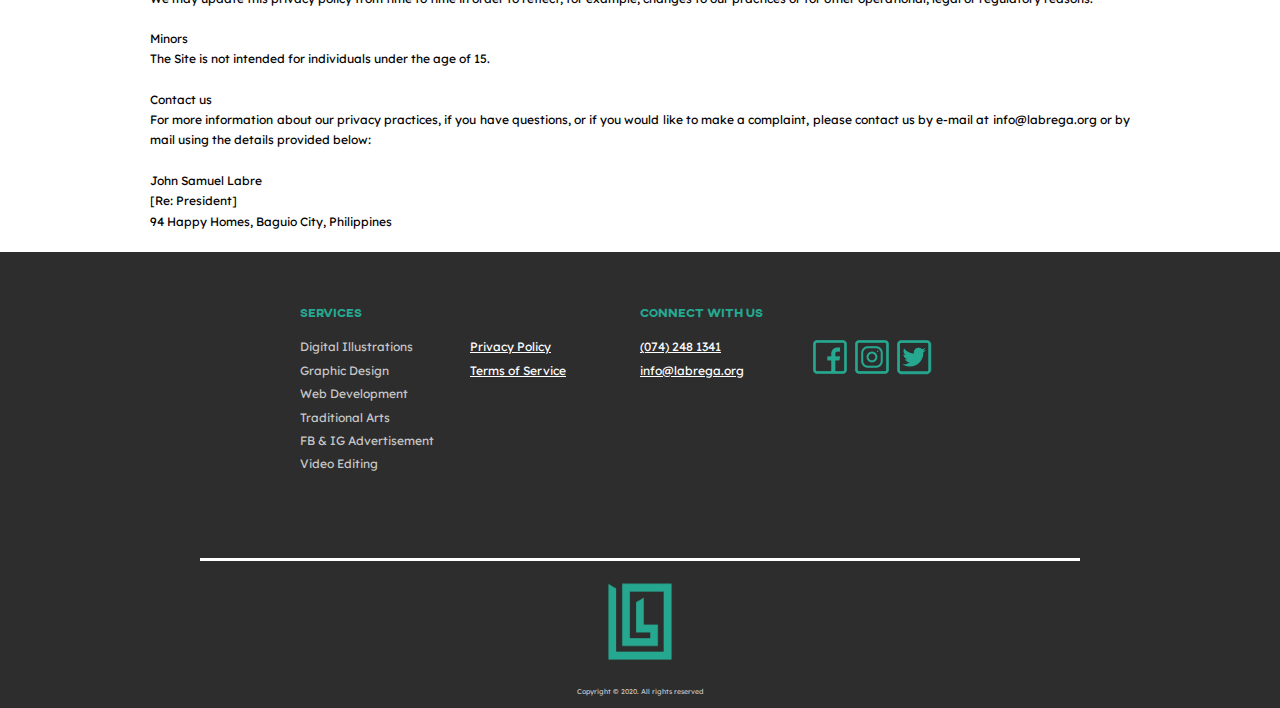
<file: privacypolicy.html>
<!DOCTYPE html>
<html lang="en">

<head>
    <!-- Google tag (gtag.js) -->
    <script async src="https://www.googletagmanager.com/gtag/js?id=G-BKFTC38MF8"></script>
    <script>
    window.dataLayer = window.dataLayer || [];
    function gtag(){dataLayer.push(arguments);}
    gtag('js', new Date());

    gtag('config', 'G-BKFTC38MF8');
    </script>
    <meta charset="UTF-8">
    <meta name="viewport" content="width=device-width, initial-scale=1.0">
    <meta http-equiv="X-UA-Compatible" content="ie=edge">

    <link rel="stylesheet" href="css/font-face.css">
    <link rel="stylesheet" href="css/style.css">
    <link rel="shortcut icon" type="image/png" href="img/favicon.png">

    <title>Labrega | Privacy Policy</title>
</head>

<body>
    <header class="header header__innerpage">
        <div id="header__banner">
            <div class="header__logo-box">
                <a href="index.html"><img src="img/logo.png" alt="Logo" class="header__logo"></a>
            </div>
            <nav class="header__nav">
                <ul class="header__navigation">
                    <li><a href="index.html">Home</a></li>
                    <li><a href="services.html">Services</a></li>
                    <li><a href="about.html">About</a></li>
                    <li><a href="contact.html">Contact</a></li>
                </ul>
            </nav>
        </div>
        <div id="header__banner--mobile">
            <div class="header__logo-box">
                <a href="index.html"><img src="img/logo.png" alt="Logo" class="header__logo"></a>
            </div>
            <div class="header__navmenu">
                <a href="javascript:void(0);" class="header__navbtn" onclick="openNav()">
                    <i class="fa fa-bars"></i>
                </a>
            </div>
            <nav id="header__navmenulist">
                <a href="index.html">Home</a>
                <a href="services.html">Services</a>
                <a href="about.html">About</a>
                <a href="contact.html">Contact</a>
            </nav>
            <img src="img/etc/mascot.png" alt="Mascot" id="header__navmenuimg">
        </div>
    </header>
    <div class="section policy__desc">
        <h2 class="section-heading">
            Privacy Policy
        </h2>
        <p class="about__desc">
            This Privacy Policy describes how your personal information is collected, used, and shared when you visit or
            avail a service from labrega.org (the “Site”).
        </p>
        <p class="about__desc">
            Personal information we collect<br>
            When you visit the Site, we automatically collect certain information about your device, including
            information about your web browser, IP address, time zone, and some of the cookies that are installed on
            your device. Additionally, as you browse the Site, we collect information about the individual web pages or
            products that you view, what websites or search terms referred you to the Site, and information about how
            you interact with the Site. We refer to this automatically-collected information as “Device Information”.
        </p>
        <p class="about__desc">
            We collect Device Information using the following technologies:<br>
            - “Cookies” are data files that are placed on your device or computer and often include an anonymous unique
            identifier. For more information about cookies, and how to disable cookies, visit
            http://www.allaboutcookies.org.<br>
            - “Log files” track actions occurring on the Site, and collect data including your IP address, browser type,
            Internet service provider, referring/exit pages, and date/time stamps.<br>
            - “Web beacons”, “tags”, and “pixels” are electronic files used to record information about how you browse
            the Site.<br>
        </p>
        <p class="about__desc">
            Additionally when you make a purchase or attempt to make a purchase through the Site, we collect certain
            information from you, including your name, billing address, shipping address, payment information (including
            credit card numbers, PayPal email address, and phone number. We refer to this information as “Order
            Information”.
        </p>
        <p class="about__desc">
            When we talk about “Personal Information” in this Privacy Policy, we are talking both about Device
            Information and Order Information.
        </p>
        <p class="about__desc">
            How do we use your personal information?<br>
            We use the Order Information that we collect generally to fulfill any orders placed through the Site
            (including processing your payment information, arranging for shipping, and providing you with invoices
            and/or order confirmations). Additionally, we use this Order Information to:<br>
            - Communicate with you;<br>
            - Screen our orders for potential risk or fraud; and<br>
            - When in line with the preferences you have shared with us, provide you with information or advertising
            relating to our products or services.<br>
        </p>
        <p class="about__desc">
            We use the Device Information that we collect to help us screen for potential risk and fraud (in particular,
            your IP address), and more generally to improve and optimize our Site (for example, by generating analytics
            about how our customers browse and interact with the Site, and to assess the success of our marketing and
            advertising campaigns).
        </p>
        <p class="about__desc">
            Sharing you personal Information<br>
            We share your Personal Information with third parties to help us use your Personal Information, as described
            above. We also use Google Analytics to help us understand how our customers use the Site -- you can read
            more about how Google uses your Personal Information here: https://www.google.com/intl/en/policies/privacy/.
            You can also opt-out of Google Analytics here: https://tools.google.com/dlpage/gaoptout.
        </p>
        <p class="about__desc">
            Finally, we may also share your Personal Information to comply with applicable laws and regulations, to
            respond to a subpoena, search warrant or other lawful request for information we receive, or to otherwise
            protect our rights.
        </p>
        <p class="about__desc">
            Behavioural advertising<br>
            As described above, we use your Personal Information to provide you with targeted advertisements or
            marketing communications we believe may be of interest to you. For more information about how targeted
            advertising works, you can visit the Network Advertising Initiative’s (“NAI”) educational page at
            http://www.networkadvertising.org/understanding-online-advertising/how-does-it-work.
        </p>
        <p class="about__desc">
            You can opt out of targeted advertising by using the links below:<br>
            - Facebook: https://www.facebook.com/settings/?tab=ads<br>
            - Google: https://www.google.com/settings/ads/anonymous<br>
            - Bing: https://advertise.bingads.microsoft.com/en-us/resources/policies/personalized-ads<br>
        </p>
        <p class="about__desc">
            Additionally, you can opt out of some of these services by visiting the Digital Advertising Alliance’s
            opt-out portal at: http://optout.aboutads.info/.
        </p>
        <p class="about__desc">
            Do not track<br>
            Please note that we do not alter our Site’s data collection and use practices when we see a Do Not Track
            signal from your browser.
        </p>
        <p class="about__desc">
            Your rights<br>
            If you are a European resident, you have the right to access personal information we hold about you and to
            ask that your personal information be corrected, updated, or deleted. If you would like to exercise this
            right, please contact us through the contact information below.
        </p>
        <p class="about__desc">
            Additionally, if you are a European resident we note that we are processing your information in order to
            fulfill contracts we might have with you (for example if you make an order through the Site), or otherwise
            to pursue our legitimate business interests listed above. Additionally, please note that your information
            will be transferred outside of Europe, including to Canada and the United States.
        </p>
        <p class="about__desc">
            Data retention<br>
            When you place an order through the Site, we will maintain your Order Information for our records unless and
            until you ask us to delete this information.
        </p>
        <p class="about__desc">
            Changes<br>
            We may update this privacy policy from time to time in order to reflect, for example, changes to our
            practices or for other operational, legal or regulatory reasons.
        </p>
        <p class="about__desc">
            Minors<br>
            The Site is not intended for individuals under the age of 15.
        </p>
        <p class="about__desc">
            Contact us<br>
            For more information about our privacy practices, if you have questions, or if you would like to make a
            complaint, please contact us by e‑mail at info@labrega.org or by mail using the details provided below:
        </p>
        <p class="about__desc">
            John Samuel Labre<br>
            [Re: President]<br>
            94 Happy Homes, Baguio City, Philippines<br>
        <p>
    </div>
    <div class="section section__bgdark section__footer">
        <div class="footer">
            <div class="footer__item">
                <div class="footer__header">
                    <p class="footer__heading">Services</p>
                </div>
                <div class="footer__item">
                    <p class="footer__desc">Digital Illustrations</p>
                    <p class="footer__desc">Graphic Design</p>
                    <p class="footer__desc">Web Development</p>
                    <p class="footer__desc">Traditional Arts</p>
                    <p class="footer__desc">FB & IG Advertisement</p>
                    <p class="footer__desc">Video Editing</p>
                </div>
                <div class="footer__item">
                    <p class="footer__desc"><a href="privacypolicy.html">Privacy Policy</a></p>
                    <p class="footer__desc"><a href="termsofservice.html">Terms of Service</a></p>
                </div>
            </div>
            <div class="footer__item">
                <!-- <div class="footer__header">
                    <p class="footer__heading">Subscribe to our Emailing List</p>
                </div>
                <div class="footer__subscription">
                    <input class="footer__input" type="email" placeholder="My email">
                    <a href="" class="footer__btn">Subscribe <i class="footer__btn--icon fa fa-play"
                            aria-hidden="true"></i></a>
                </div> -->
                <div class="footer__header">
                    <p class="footer__heading">Connect with us</p>
                </div>
                <div class="footer__item">
                    <p class="footer__desc"><a href="tel:(074)2481341">(074) 248 1341</a></p>
                    <p class="footer__desc"><a href="mailto:info@labrega.org?subject=Labrega Digital Services Inquiry">info@labrega.org</a></p>
                </div>
                <div class="footer__item">
                    <a href="https://www.facebook.com/DigitalLabrega" class="footer__desc"><img class="footer__icons"
                            src="img/icons/facebook.png" alt="facebook"></a>
                    <a href="https://www.instagram.com/thedigitallabrega/" class="footer__desc"><img
                            class="footer__icons" src="img/icons/instagram.png" alt="instagram"></a>
                    <a href="https://twitter.com/DigitalLabrega" class="footer__desc"><img class="footer__icons"
                            src="img/icons/twitter.png" alt="twitter"></a>
                </div>
            </div>
        </div>
        <div class="footer__logo-box">
            <img src="img/favicon.png" alt="Logo" class="footer__logo">
            <p class="footer__copyright">Copyright &copy; 2020. All rights reserved</p>
        </div>
    </div>
</body>

</html>

<script src="https://code.jquery.com/jquery-3.5.1.min.js"
    integrity="sha256-9/aliU8dGd2tb6OSsuzixeV4y/faTqgFtohetphbbj0=" crossorigin="anonymous"></script>
<script src="js/main.js"></script>
</file>
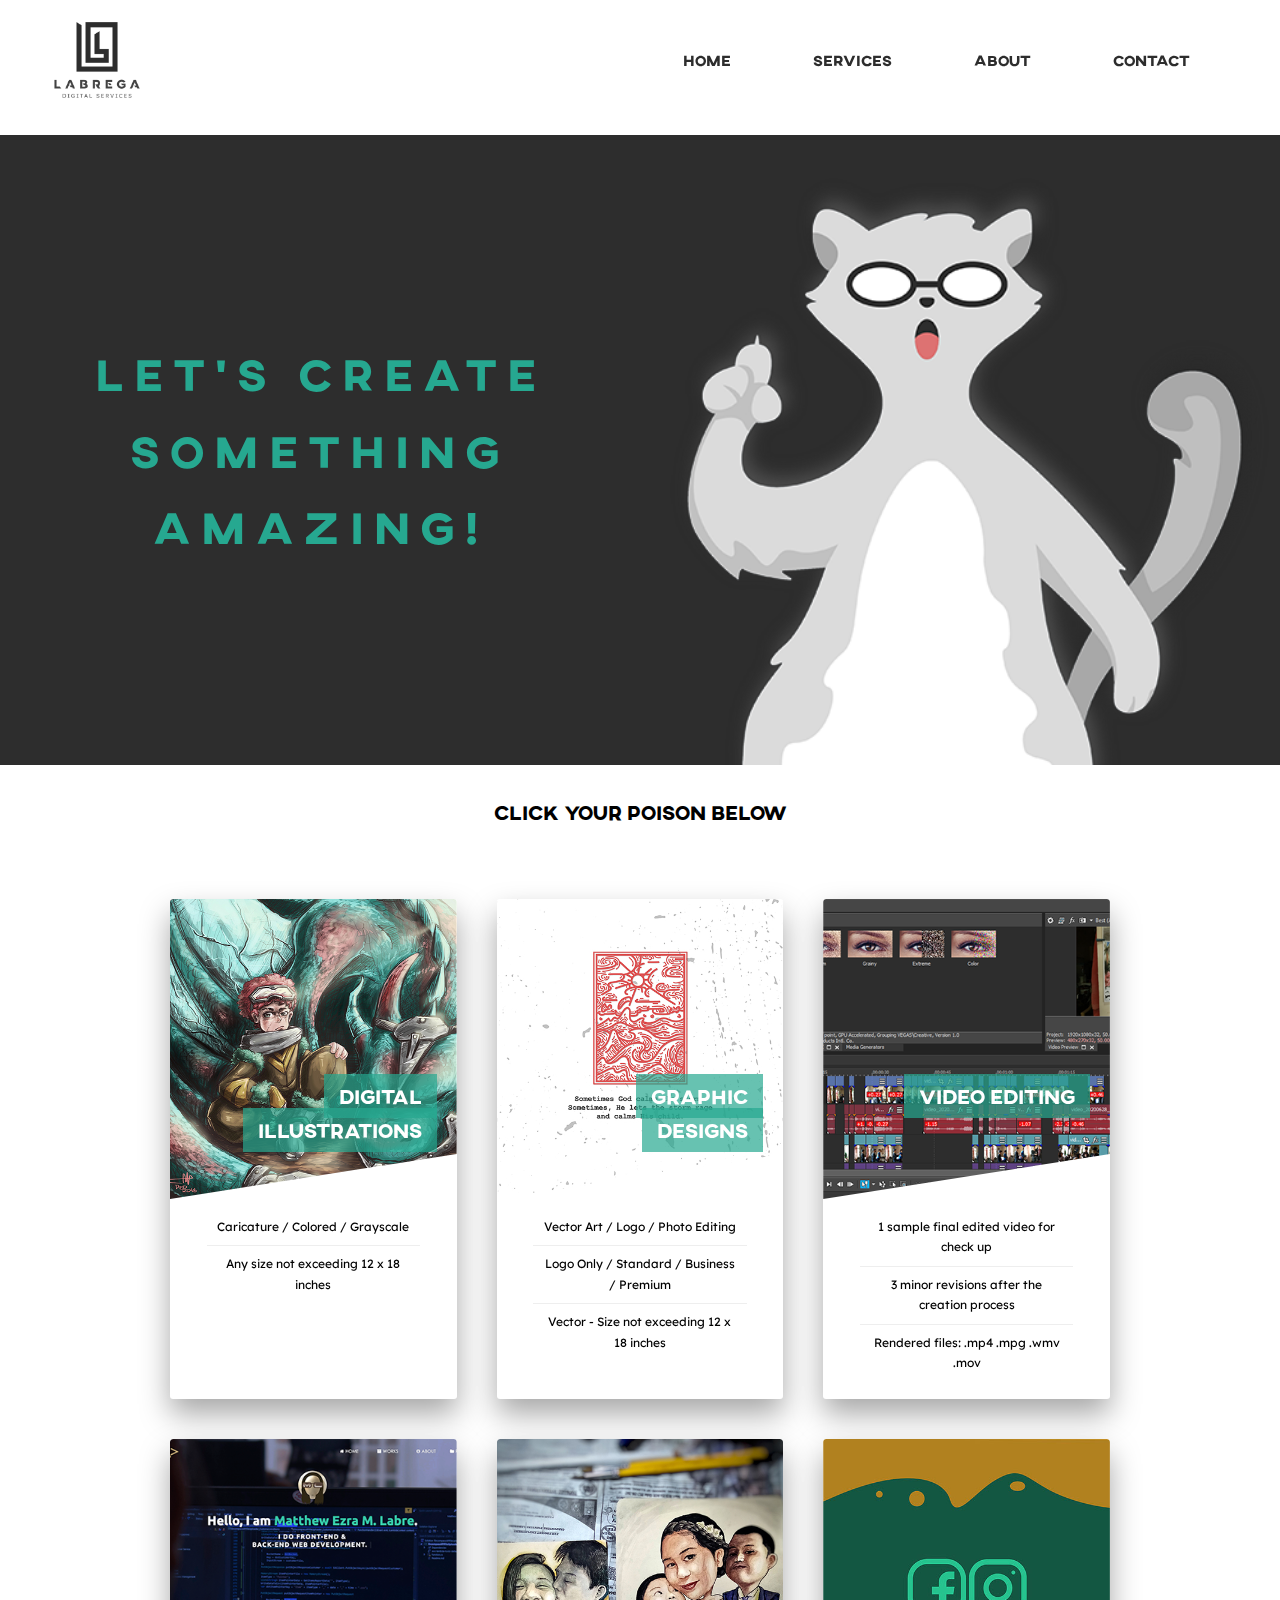
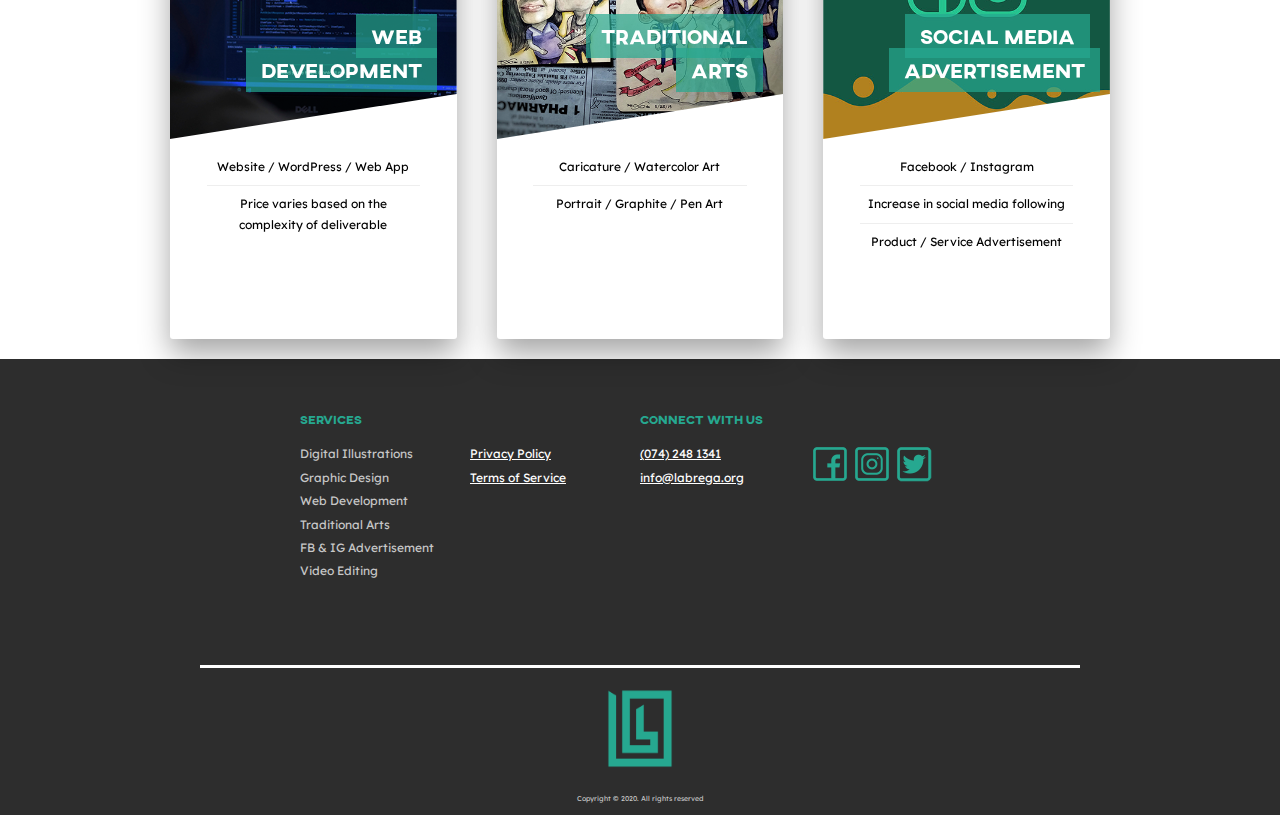
<file: services.html>
<!DOCTYPE html>
<html lang="en">

<head>
    <!-- Google tag (gtag.js) -->
    <script async src="https://www.googletagmanager.com/gtag/js?id=G-BKFTC38MF8"></script>
    <script>
    window.dataLayer = window.dataLayer || [];
    function gtag(){dataLayer.push(arguments);}
    gtag('js', new Date());

    gtag('config', 'G-BKFTC38MF8');
    </script>
    <meta charset="UTF-8">
    <meta name="viewport" content="width=device-width, initial-scale=1.0">
    <meta http-equiv="X-UA-Compatible" content="ie=edge">

    <link rel="stylesheet" href="css/font-face.css">
    <link rel="stylesheet" href="css/style.css">
    <link rel="stylesheet" href="https://stackpath.bootstrapcdn.com/font-awesome/4.7.0/css/font-awesome.min.css">
    <link rel="shortcut icon" type="image/png" href="img/favicon.png">

    <title>Labrega | Services</title>
</head>

<body>
    <div class="preloader">
		<span class="line line-1"></span>
		<span class="line line-2"></span>
		<span class="line line-3"></span>
		<span class="line line-4"></span>
		<span class="line line-5"></span>
		<span class="line line-6"></span>
		<span class="line line-7"></span>
		<span class="line line-8"></span>
		<span class="line line-9"></span>
		<span class="line line-10"></span>
		<span class="line line-11"></span>
		<span class="line line-12"></span>
		<span class="line line-13"></span>
		<span class="line line-14"></span>
		<span class="line line-15"></span>
		<span class="line line-16"></span>
		<span class="line line-17"></span>
	</div>
    <header class="header header__innerpage">
        <div id="header__banner">
            <div class="header__logo-box">
                <a href="index.html"><img src="img/logo.png" alt="Logo" class="header__logo"></a>
            </div>
            <nav class="header__nav">
                <ul class="header__navigation">
                    <li><a href="index.html">Home</a></li>
                    <li><a href="services.html">Services</a></li>
                    <li><a href="about.html">About</a></li>
                    <li><a href="contact.html">Contact</a></li>
                </ul>
            </nav>
        </div>
        <div id="header__banner--mobile">
            <div class="header__logo-box">
                <a href="index.html"><img src="img/logo.png" alt="Logo" class="header__logo"></a>
            </div>
            <div class="header__navmenu">
                <a href="javascript:void(0);" class="header__navbtn" onclick="openNav()">
                    <i class="fa fa-bars"></i>
                </a>
            </div>
            <nav id="header__navmenulist">
                <a href="index.html">Home</a>
                <a href="services.html">Services</a>
                <a href="about.html">About</a>
                <a href="contact.html">Contact</a>
            </nav>
            <img src="img/etc/mascot.png" alt="Mascot" id="header__navmenuimg">
        </div>
    </header>
    <div class="section__bgdark header__services">
        <div class="howitworks__item">
            <h1 class="heading-primary">
                <span class="heading-primary--green heading-primary--animated">Let's Create Something Amazing!</span>
            </h1>
        </div>
        <div class="howitworks__item howitworks__bg"></div>
    </div>
    <div class="section services__section">
        <h2 class="section-heading">
            Click your poison below
        </h2>
        <div class="section__row">
            <div class="services__item">
                <div class="services__card services__card--withdetails">
                    <div class="card__side card__side--front">
                        <div class="card__picture card__picture--1">
                            &nbsp;
                        </div>
                        <h4 class="card__heading">
                            <span class="card__heading-span">Digital Illustrations</span>
                        </h4>
                        <div class="card__details">
                            <ul>
                                <li>Caricature / Colored / Grayscale </li>
                                <li>Any size not exceeding 12 x 18 inches</li>
                            </ul>
                            <ul class="item--mobile card__price">
                                <li>Starts at ₱800</li>
                            </ul>
                            <a href="mailto:info@labrega.org?subject=Labrega Digital Services Digital Illustration Inquiry"
                                class="header__btn item--mobile">Inquire</a>
                        </div>
                    </div>
                    <div class="card__side card__side--back">
                        <div class="card__cta">
                            <div class="card__price-box">
                                <p class="card__price-only">Starts at</p>
                                <p class="card__price-value">₱800</p>
                            </div>
                            <a href="mailto:info@labrega.org?subject=Labrega Digital Services Digital Illustration Inquiry"
                                class="header__btn">Inquire</a>
                        </div>
                    </div>
                </div>
            </div>
            <div class="services__item">
                <div class="services__card services__card--withdetails">
                    <div class="card__side card__side--front">
                        <div class="card__picture card__picture--2">
                            &nbsp;
                        </div>
                        <h4 class="card__heading">
                            <span class="card__heading-span">Graphic Designs</span>
                        </h4>
                        <div class="card__details">
                            <ul>
                                <li>Vector Art / Logo / Photo Editing</li>
                                <li>Logo Only / Standard / Business / Premium</li>
                                <li>Vector - Size not exceeding 12 x 18 inches</li>
                            </ul>
                            <ul class="item--mobile card__price">
                                <li>Logo starts at ₱1000</li>
                                <li>Vector Art starts at ₱1000</li>
                                <li>Photo Editing starts at ₱250</li>
                            </ul>
                            <a href="mailto:info@labrega.org?subject=Labrega Digital Services Graphic Design Inquiry"
                                class="header__btn item--mobile">Inquire</a>
                        </div>
                    </div>
                    <div class="card__side card__side--back">
                        <div class="card__cta">
                            <div class="card__price-box">
                                <p class="card__price-only">Logo starts at</p>
                                <p class="card__price-value">₱2300</p>
                            </div>
                            <div class="card__price-box">
                                <p class="card__price-only">Vector Art starts at</p>
                                <p class="card__price-value">₱1000</p>
                            </div>
                            <div class="card__price-box">
                                <p class="card__price-only">Photo Editing starts at</p>
                                <p class="card__price-value">₱300</p>
                            </div>
                            <a href="mailto:info@labrega.org?subject=Labrega Digital Services Graphic Design Inquiry"
                                class="header__btn">Inquire</a>
                        </div>
                    </div>
                </div>
            </div>
            <div class="services__item">
                <div class="services__card services__card--withdetails">
                    <div class="card__side card__side--front">
                        <div class="card__picture card__picture--3">
                            &nbsp;
                        </div>
                        <h4 class="card__heading">
                            <span class="card__heading-span">Video Editing</span>
                        </h4>
                        <div class="card__details">
                            <ul>
                                <li>1 sample final edited video for check up</li>
                                <li>3 minor revisions after the creation process</li>
                                <li>Rendered files: .mp4 .mpg .wmv .mov</li>
                            </ul>
                            <ul class="item--mobile card__price">
                                <li>Starts at ₱500</li>
                            </ul>
                            <a href="mailto:info@labrega.org?subject=Labrega Digital Services Video Editing Inquiry"
                                class="header__btn item--mobile">Inquire</a>
                        </div>
                    </div>
                    <div class="card__side card__side--back">
                        <div class="card__cta">
                            <div class="card__price-box">
                                <p class="card__price-only">Starts at</p>
                                <p class="card__price-value">₱500</p>
                            </div>
                            <a href="mailto:info@labrega.org?subject=Labrega Digital Services Video Editing Inquiry"
                                class="header__btn">Inquire</a>
                        </div>
                    </div>
                </div>
            </div>
            <div class="services__item">
                <div class="services__card services__card--withdetails">
                    <div class="card__side card__side--front">
                        <div class="card__picture card__picture--4">
                            &nbsp;
                        </div>
                        <h4 class="card__heading">
                            <span class="card__heading-span">Web Development</span>
                        </h4>
                        <div class="card__details">
                            <ul>
                                <li>Website / WordPress / Web App</li>
                                <li>Price varies based on the complexity of deliverable</li>
                            </ul>
                            <ul class="item--mobile card__price">
                                <li>Website Development starts at ₱15,000</li>
                                <li>WordPress Development starts at ₱20,000</li>
                                <li>Web App Development starts at ₱30,000</li>
                            </ul>
                            <a href="mailto:info@labrega.org?subject=Labrega Digital Services Web Development Inquiry"
                                class="header__btn item--mobile">Inquire</a>
                        </div>
                    </div>
                    <div class="card__side card__side--back">
                        <div class="card__cta">
                            <div class="card__price-box">
                                <p class="card__price-only">Website Development starts at</p>
                                <p class="card__price-value">₱15,000</p>
                            </div>
                            <div class="card__price-box">
                                <p class="card__price-only">WordPress Development starts at</p>
                                <p class="card__price-value">₱20,000</p>
                            </div>
                            <div class="card__price-box">
                                <p class="card__price-only">Web App Development starts at</p>
                                <p class="card__price-value">₱30,000</p>
                            </div>
                            <a href="mailto:info@labrega.org?subject=Labrega Digital Services Web Development Inquiry"
                                class="header__btn">Inquire</a>
                        </div>
                    </div>
                </div>
            </div>
            <div class="services__item">
                <div class="services__card services__card--withdetails">
                    <div class="card__side card__side--front">
                        <div class="card__picture card__picture--5">
                            &nbsp;
                        </div>
                        <h4 class="card__heading">
                            <span class="card__heading-span">Traditional Arts</span>
                        </h4>
                        <div class="card__details">
                            <ul>
                                <li>Caricature / Watercolor Art</li>
                                <li>Portrait / Graphite / Pen Art</li>
                            </ul>
                            <ul class="item--mobile card__price">
                                <li>Starts at ₱500</li>
                            </ul>
                            <a href="mailto:info@labrega.org?subject=Labrega Digital Services Traditional Arts Inquiry"
                                class="header__btn item--mobile">Inquire</a>
                        </div>
                    </div>
                    <div class="card__side card__side--back">
                        <div class="card__cta">
                            <div class="card__price-box">
                                <p class="card__price-only">Starts at</p>
                                <p class="card__price-value">₱300</p>
                            </div>
                            <a href="mailto:info@labrega.org?subject=Labrega Digital Services Traditional Arts Inquiry"
                                class="header__btn">Inquire</a>
                        </div>
                    </div>
                </div>
            </div>
            <div class="services__item">
                <div class="services__card services__card--withdetails">
                    <div class="card__side card__side--front">
                        <div class="card__picture card__picture--6">
                            &nbsp;
                        </div>
                        <h4 class="card__heading">
                            <span class="card__heading-span">Social Media Advertisement</span>
                        </h4>
                        <div class="card__details">
                            <ul>
                                <li>Facebook / Instagram</li>
                                <li>Increase in social media following</li>
                                <li>Product / Service Advertisement</li>
                            </ul>
                            <ul class="item--mobile card__price">
                                <li>Starts at ₱1000</li>
                            </ul>
                            <a href="mailto:info@labrega.org?subject=Labrega Digital Services Social Media Advertisement Inquiry"
                                class="header__btn item--mobile">Inquire</a>
                        </div>
                    </div>
                    <div class="card__side card__side--back">
                        <div class="card__cta">
                            <div class="card__price-box">
                                <p class="card__price-only">Starts at</p>
                                <p class="card__price-value">₱1000</p>
                            </div>
                            <a href="mailto:info@labrega.org?subject=Labrega Digital Services Social Media Advertisement Inquiry"
                                class="header__btn ">Inquire</a>
                        </div>
                    </div>
                </div>
            </div>
        </div>
    </div>
    <div class="section section__bgdark section__footer">
        <div class="footer">
            <div class="footer__item">
                <div class="footer__header">
                    <p class="footer__heading">Services</p>
                </div>
                <div class="footer__item">
                    <p class="footer__desc">Digital Illustrations</p>
                    <p class="footer__desc">Graphic Design</p>
                    <p class="footer__desc">Web Development</p>
                    <p class="footer__desc">Traditional Arts</p>
                    <p class="footer__desc">FB & IG Advertisement</p>
                    <p class="footer__desc">Video Editing</p>
                </div>
                <div class="footer__item">
                    <p class="footer__desc"><a href="privacypolicy.html">Privacy Policy</a></p>
                    <p class="footer__desc"><a href="termsofservice.html">Terms of Service</a></p>
                </div>
            </div>
            <div class="footer__item">
                <!-- <div class="footer__header">
                    <p class="footer__heading">Subscribe to our Emailing List</p>
                </div>
                <div class="footer__subscription">
                    <input class="footer__input" type="email" placeholder="My email">
                    <a href="" class="footer__btn">Subscribe <i class="footer__btn--icon fa fa-play"
                            aria-hidden="true"></i></a>
                </div> -->
                <div class="footer__header">
                    <p class="footer__heading">Connect with us</p>
                </div>
                <div class="footer__item">
                    <p class="footer__desc"><a href="tel:(074)2481341">(074) 248 1341</a></p>
                    <p class="footer__desc"><a href="mailto:info@labrega.org?subject=Labrega Digital Services Inquiry">info@labrega.org</a></p>
                </div>
                <div class="footer__item">
                    <a href="https://www.facebook.com/DigitalLabrega" class="footer__desc"><img
                            class="footer__icons" src="img/icons/facebook.png" alt="facebook"></a>
                    <a href="https://www.instagram.com/thedigitallabrega/" class="footer__desc"><img
                            class="footer__icons" src="img/icons/instagram.png" alt="instagram"></a>
                    <a href="https://twitter.com/DigitalLabrega" class="footer__desc"><img class="footer__icons"
                            src="img/icons/twitter.png" alt="twitter"></a>
                </div>
            </div>
        </div>
        <div class="footer__logo-box">
            <img src="img/favicon.png" alt="Logo" class="footer__logo">
            <p class="footer__copyright">Copyright &copy; 2020. All rights reserved</p>
        </div>
    </div>
</body>

</html>

<script src="https://code.jquery.com/jquery-3.5.1.min.js"
    integrity="sha256-9/aliU8dGd2tb6OSsuzixeV4y/faTqgFtohetphbbj0=" crossorigin="anonymous"></script>
<script src="js/main.js"></script>
</file>
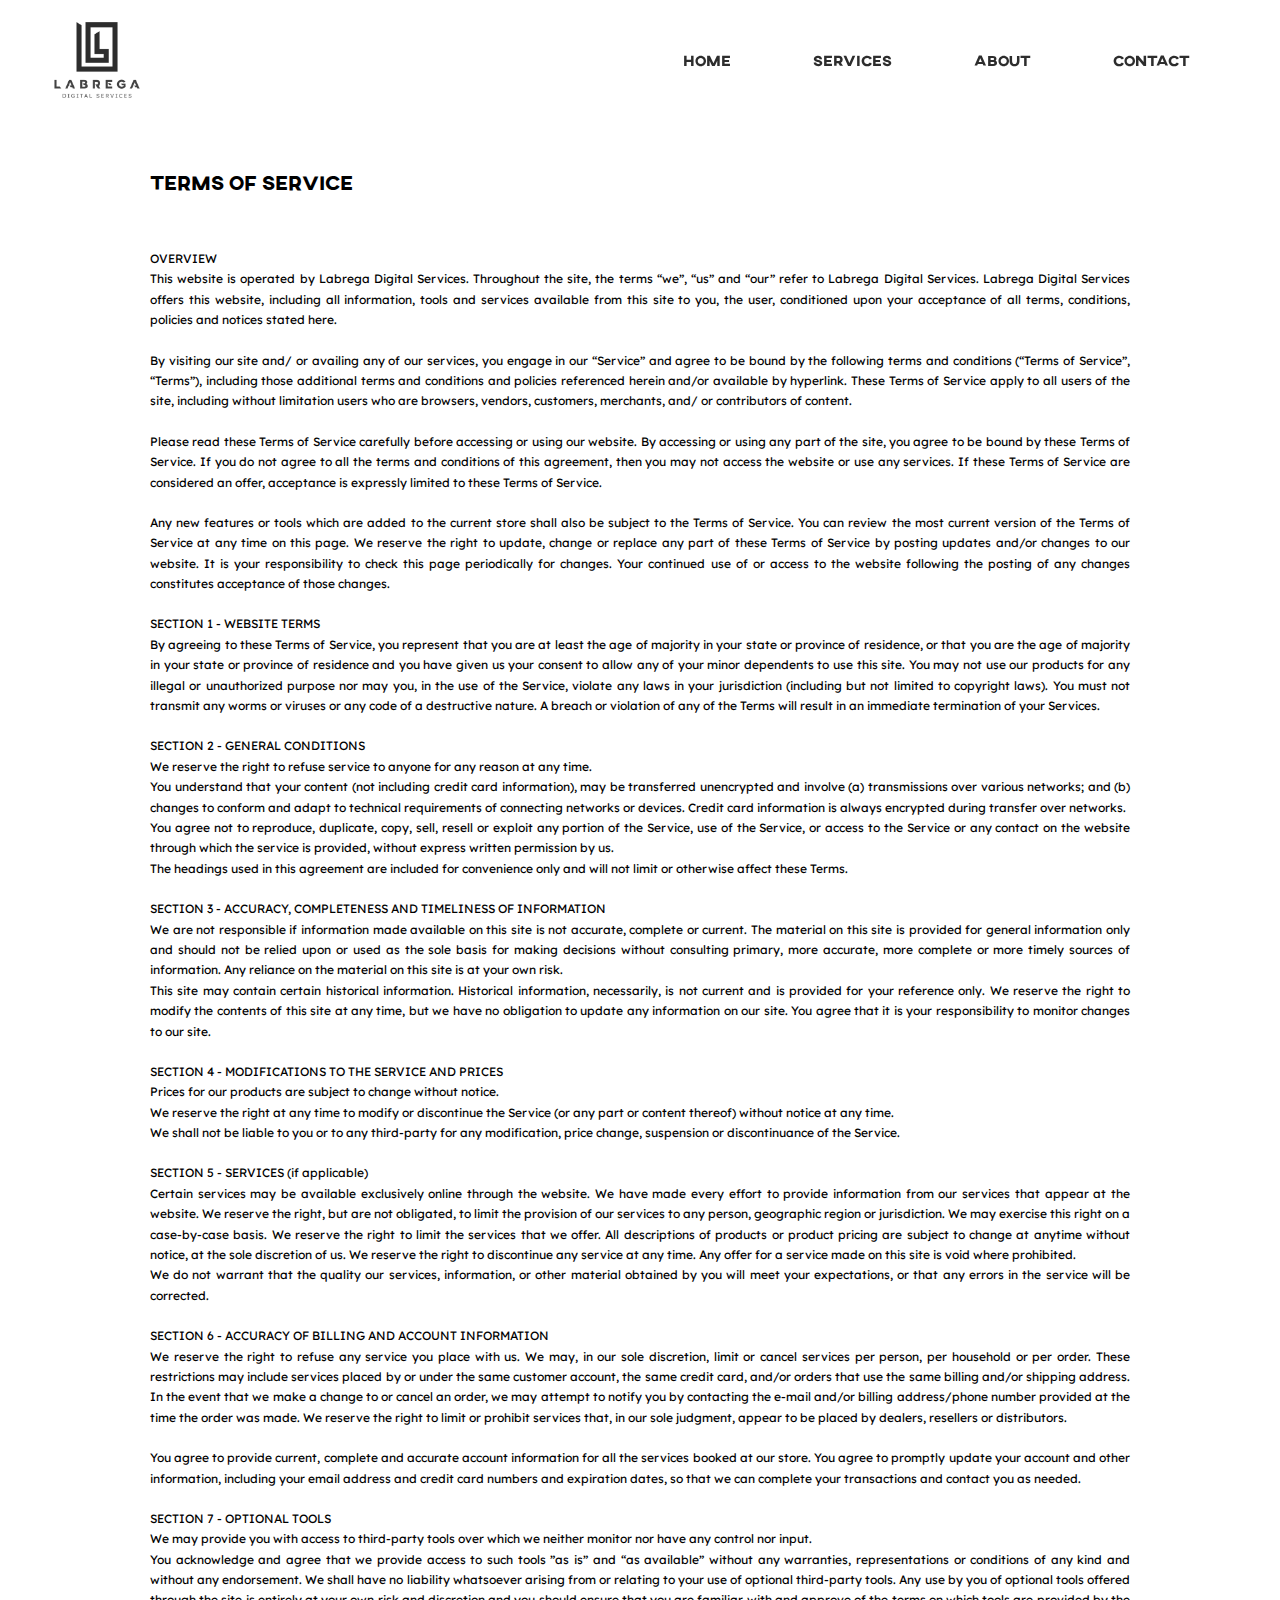
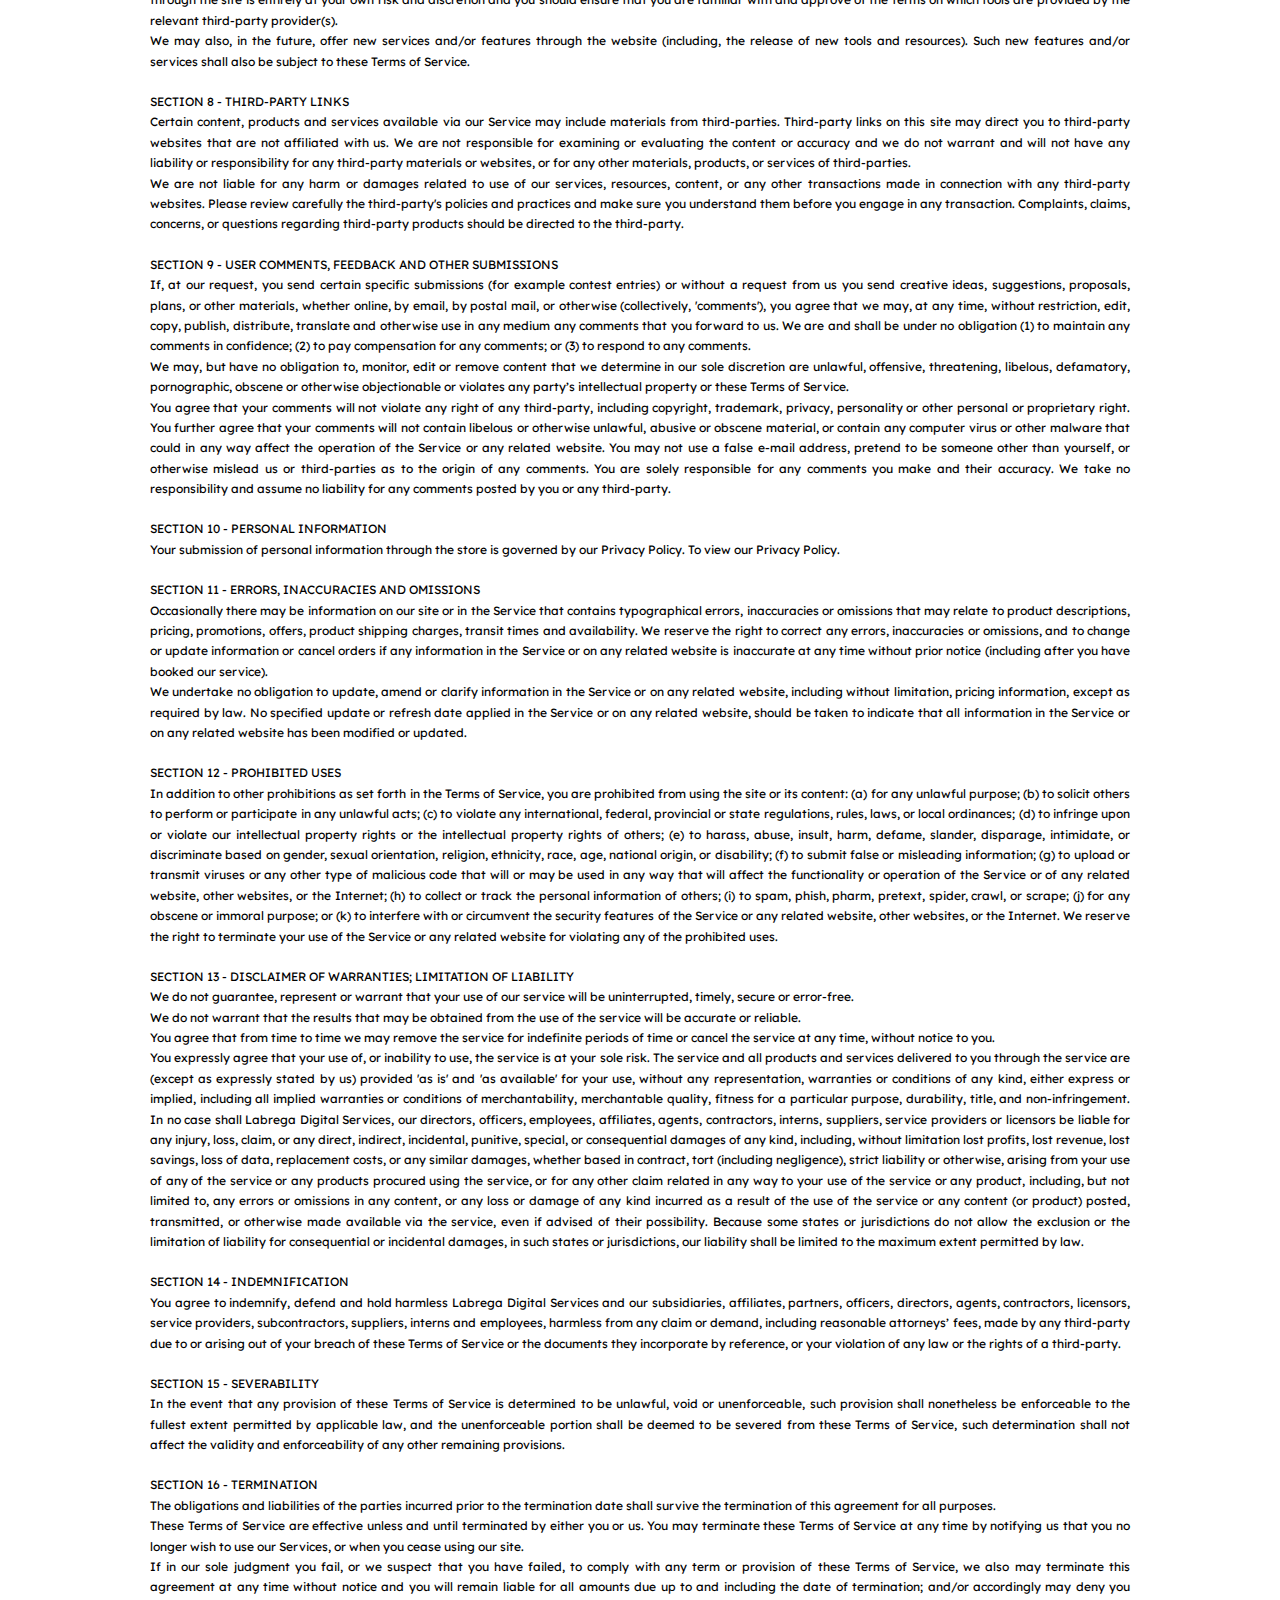
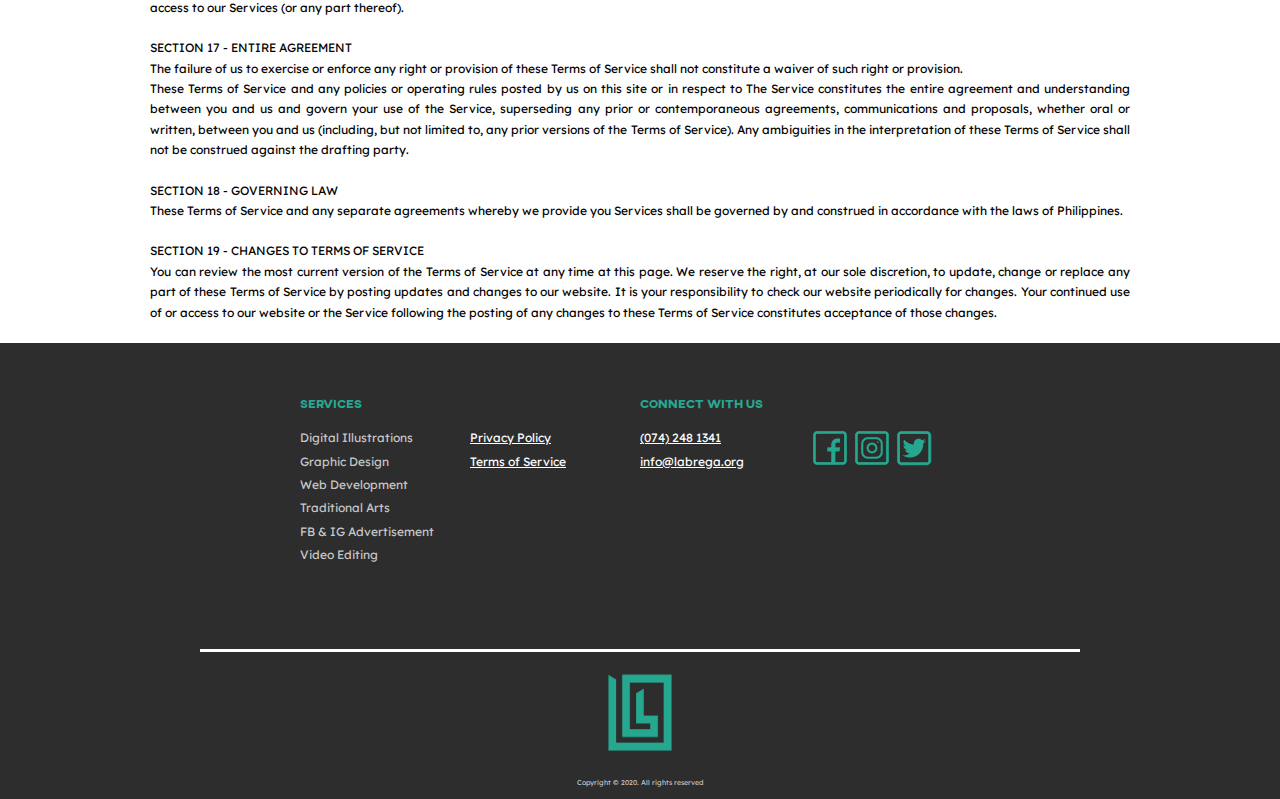
<file: termsofservice.html>
<!DOCTYPE html>
<html lang="en">

<head>
    <!-- Google tag (gtag.js) -->
    <script async src="https://www.googletagmanager.com/gtag/js?id=G-BKFTC38MF8"></script>
    <script>
    window.dataLayer = window.dataLayer || [];
    function gtag(){dataLayer.push(arguments);}
    gtag('js', new Date());

    gtag('config', 'G-BKFTC38MF8');
    </script>
    <meta charset="UTF-8">
    <meta name="viewport" content="width=device-width, initial-scale=1.0">
    <meta http-equiv="X-UA-Compatible" content="ie=edge">

    <link rel="stylesheet" href="css/font-face.css">
    <link rel="stylesheet" href="css/style.css">
    <link rel="shortcut icon" type="image/png" href="img/favicon.png">

    <title>Labrega | Terms Of Service</title>
</head>

<body>
    <header class="header header__innerpage">
        <div id="header__banner">
            <div class="header__logo-box">
                <a href="index.html"><img src="img/logo.png" alt="Logo" class="header__logo"></a>
            </div>
            <nav class="header__nav">
                <ul class="header__navigation">
                    <li><a href="index.html">Home</a></li>
                    <li><a href="services.html">Services</a></li>
                    <li><a href="about.html">About</a></li>
                    <li><a href="contact.html">Contact</a></li>
                </ul>
            </nav>
        </div>
        <div id="header__banner--mobile">
            <div class="header__logo-box">
                <a href="index.html"><img src="img/logo.png" alt="Logo" class="header__logo"></a>
            </div>
            <div class="header__navmenu">
                <a href="javascript:void(0);" class="header__navbtn" onclick="openNav()">
                    <i class="fa fa-bars"></i>
                </a>
            </div>
            <nav id="header__navmenulist">
                <a href="index.html">Home</a>
                <a href="services.html">Services</a>
                <a href="about.html">About</a>
                <a href="contact.html">Contact</a>
            </nav>
            <img src="img/etc/mascot.png" alt="Mascot" id="header__navmenuimg">
        </div>
    </header>
    <div class="section policy__desc">
        <h2 class="section-heading">
            Terms Of Service
        </h2>
        <p class="about__desc">
            OVERVIEW<br>
            This website is operated by Labrega Digital Services. Throughout the site, the terms “we”, “us” and “our”
            refer to Labrega Digital Services. Labrega Digital Services offers this website, including all information,
            tools and services available from this site to you, the user, conditioned upon your acceptance of all terms,
            conditions, policies and notices stated here.
        </p>
        <p class="about__desc">
            By visiting our site and/ or availing any of our services, you engage in our “Service” and agree to be bound
            by the following terms and conditions (“Terms of Service”, “Terms”), including those additional terms and
            conditions and policies referenced herein and/or available by hyperlink. These Terms of Service apply to all
            users of the site, including without limitation users who are browsers, vendors, customers, merchants, and/
            or contributors of content.
        </p>
        <p class="about__desc">
            Please read these Terms of Service carefully before accessing or using our website. By accessing or using
            any part of the site, you agree to be bound by these Terms of Service. If you do not agree to all the terms
            and conditions of this agreement, then you may not access the website or use any services. If these Terms of
            Service are considered an offer, acceptance is expressly limited to these Terms of Service.
        </p>
        <p class="about__desc">
            Any new features or tools which are added to the current store shall also be subject to the Terms of
            Service. You can review the most current version of the Terms of Service at any time on this page. We
            reserve the right to update, change or replace any part of these Terms of Service by posting updates and/or
            changes to our website. It is your responsibility to check this page periodically for changes. Your
            continued use of or access to the website following the posting of any changes constitutes acceptance of
            those changes.
        </p>
        <p class="about__desc">
            SECTION 1 - WEBSITE TERMS<br>
            By agreeing to these Terms of Service, you represent that you are at least the age of majority in your state
            or province of residence, or that you are the age of majority in your state or province of residence and you
            have given us your consent to allow any of your minor dependents to use this site.
            You may not use our products for any illegal or unauthorized purpose nor may you, in the use of the Service,
            violate any laws in your jurisdiction (including but not limited to copyright laws).
            You must not transmit any worms or viruses or any code of a destructive nature.
            A breach or violation of any of the Terms will result in an immediate termination of your Services.
        </p>
        <p class="about__desc">
            SECTION 2 - GENERAL CONDITIONS<br>
            We reserve the right to refuse service to anyone for any reason at any time.<br>
            You understand that your content (not including credit card information), may be transferred unencrypted and
            involve (a) transmissions over various networks; and (b) changes to conform and adapt to technical
            requirements of connecting networks or devices. Credit card information is always encrypted during transfer
            over networks.<br>
            You agree not to reproduce, duplicate, copy, sell, resell or exploit any portion of the Service, use of the
            Service, or access to the Service or any contact on the website through which the service is provided,
            without express written permission by us.<br>
            The headings used in this agreement are included for convenience only and will not limit or otherwise affect
            these Terms.<br>
        </p>
        <p class="about__desc">
            SECTION 3 - ACCURACY, COMPLETENESS AND TIMELINESS OF INFORMATION<br>
            We are not responsible if information made available on this site is not accurate, complete or current. The
            material on this site is provided for general information only and should not be relied upon or used as the
            sole basis for making decisions without consulting primary, more accurate, more complete or more timely
            sources of information. Any reliance on the material on this site is at your own risk.<br>
            This site may contain certain historical information. Historical information, necessarily, is not current
            and is provided for your reference only. We reserve the right to modify the contents of this site at any
            time, but we have no obligation to update any information on our site. You agree that it is your
            responsibility to monitor changes to our site.<br>
        </p>
        <p class="about__desc">
            SECTION 4 - MODIFICATIONS TO THE SERVICE AND PRICES<br>
            Prices for our products are subject to change without notice.<br>
            We reserve the right at any time to modify or discontinue the Service (or any part or content thereof)
            without notice at any time.<br>
            We shall not be liable to you or to any third-party for any modification, price change, suspension or
            discontinuance of the Service.<br>
        </p>
        <p class="about__desc">
            SECTION 5 - SERVICES (if applicable)<br>
            Certain services may be available exclusively online through the website. We have made every effort to
            provide information from our services that appear at the website. We reserve the right, but are not
            obligated, to limit the provision of our services to any person, geographic region or jurisdiction. We may
            exercise this right on a case-by-case basis. We reserve the right to limit the services that we offer. All
            descriptions of products or product pricing are subject to change at anytime without notice, at the sole
            discretion of us. We reserve the right to discontinue any service at any time. Any offer for a service made
            on this site is void where prohibited.<br>
            We do not warrant that the quality our services, information, or other material obtained by you will meet
            your expectations, or that any errors in the service will be corrected.<br>
        </p>
        <p class="about__desc">
            SECTION 6 - ACCURACY OF BILLING AND ACCOUNT INFORMATION<br>
            We reserve the right to refuse any service you place with us. We may, in our sole discretion, limit or
            cancel services per person, per household or per order. These restrictions may include services placed by or
            under the same customer account, the same credit card, and/or orders that use the same billing and/or
            shipping address. In the event that we make a change to or cancel an order, we may attempt to notify you by
            contacting the e‑mail and/or billing address/phone number provided at the time the order was made. We
            reserve the right to limit or prohibit services that, in our sole judgment, appear to be placed by dealers,
            resellers or distributors.
        </p>
        <p class="about__desc">
            You agree to provide current, complete and accurate account information for all the services booked at our
            store. You agree to promptly update your account and other information, including your email address and
            credit card numbers and expiration dates, so that we can complete your transactions and contact you as
            needed.
        </p>
        <p class="about__desc">
            SECTION 7 - OPTIONAL TOOLS<br>
            We may provide you with access to third-party tools over which we neither monitor nor have any control nor
            input.<br>
            You acknowledge and agree that we provide access to such tools ”as is” and “as available” without any
            warranties, representations or conditions of any kind and without any endorsement. We shall have no
            liability whatsoever arising from or relating to your use of optional third-party tools.
            Any use by you of optional tools offered through the site is entirely at your own risk and discretion and
            you should ensure that you are familiar with and approve of the terms on which tools are provided by the
            relevant third-party provider(s).<br>
            We may also, in the future, offer new services and/or features through the website (including, the release
            of new tools and resources). Such new features and/or services shall also be subject to these Terms of
            Service.
        </p>
        <p class="about__desc">
            SECTION 8 - THIRD-PARTY LINKS<br>
            Certain content, products and services available via our Service may include materials from third-parties.
            Third-party links on this site may direct you to third-party websites that are not affiliated with us. We
            are not responsible for examining or evaluating the content or accuracy and we do not warrant and will not
            have any liability or responsibility for any third-party materials or websites, or for any other materials,
            products, or services of third-parties.<br>
            We are not liable for any harm or damages related to use of our services, resources, content, or any other
            transactions made in connection with any third-party websites. Please review carefully the third-party's
            policies and practices and make sure you understand them before you engage in any transaction. Complaints,
            claims, concerns, or questions regarding third-party products should be directed to the third-party.
        </p>
        <p class="about__desc">
            SECTION 9 - USER COMMENTS, FEEDBACK AND OTHER SUBMISSIONS<br>
            If, at our request, you send certain specific submissions (for example contest entries) or without a request
            from us you send creative ideas, suggestions, proposals, plans, or other materials, whether online, by
            email, by postal mail, or otherwise (collectively, 'comments'), you agree that we may, at any time, without
            restriction, edit, copy, publish, distribute, translate and otherwise use in any medium any comments that
            you forward to us. We are and shall be under no obligation (1) to maintain any comments in confidence; (2)
            to pay compensation for any comments; or (3) to respond to any comments.<br>
            We may, but have no obligation to, monitor, edit or remove content that we determine in our sole discretion
            are unlawful, offensive, threatening, libelous, defamatory, pornographic, obscene or otherwise objectionable
            or violates any party’s intellectual property or these Terms of Service.<br>
            You agree that your comments will not violate any right of any third-party, including copyright, trademark,
            privacy, personality or other personal or proprietary right. You further agree that your comments will not
            contain libelous or otherwise unlawful, abusive or obscene material, or contain any computer virus or other
            malware that could in any way affect the operation of the Service or any related website. You may not use a
            false e‑mail address, pretend to be someone other than yourself, or otherwise mislead us or third-parties as
            to the origin of any comments. You are solely responsible for any comments you make and their accuracy. We
            take no responsibility and assume no liability for any comments posted by you or any third-party.
        </p>
        <p class="about__desc">
            SECTION 10 - PERSONAL INFORMATION<br>
            Your submission of personal information through the store is governed by our Privacy Policy. To view our
            Privacy Policy.
        </p>
        <p class="about__desc">
            SECTION 11 - ERRORS, INACCURACIES AND OMISSIONS<br>
            Occasionally there may be information on our site or in the Service that contains typographical errors,
            inaccuracies or omissions that may relate to product descriptions, pricing, promotions, offers, product
            shipping charges, transit times and availability. We reserve the right to correct any errors, inaccuracies
            or omissions, and to change or update information or cancel orders if any information in the Service or on
            any related website is inaccurate at any time without prior notice (including after you have booked our
            service).<br>
            We undertake no obligation to update, amend or clarify information in the Service or on any related website,
            including without limitation, pricing information, except as required by law. No specified update or refresh
            date applied in the Service or on any related website, should be taken to indicate that all information in
            the Service or on any related website has been modified or updated.
        </p>
        <p class="about__desc">
            SECTION 12 - PROHIBITED USES<br>
            In addition to other prohibitions as set forth in the Terms of Service, you are prohibited from using the
            site or its content: (a) for any unlawful purpose; (b) to solicit others to perform or participate in any
            unlawful acts; (c) to violate any international, federal, provincial or state regulations, rules, laws, or
            local ordinances; (d) to infringe upon or violate our intellectual property rights or the intellectual
            property rights of others; (e) to harass, abuse, insult, harm, defame, slander, disparage, intimidate, or
            discriminate based on gender, sexual orientation, religion, ethnicity, race, age, national origin, or
            disability; (f) to submit false or misleading information; (g) to upload or transmit viruses or any other
            type of malicious code that will or may be used in any way that will affect the functionality or operation
            of the Service or of any related website, other websites, or the Internet; (h) to collect or track the
            personal information of others; (i) to spam, phish, pharm, pretext, spider, crawl, or scrape; (j) for any
            obscene or immoral purpose; or (k) to interfere with or circumvent the security features of the Service or
            any related website, other websites, or the Internet. We reserve the right to terminate your use of the
            Service or any related website for violating any of the prohibited uses.
        </p>
        <p class="about__desc">
            SECTION 13 - DISCLAIMER OF WARRANTIES; LIMITATION OF LIABILITY<br>
            We do not guarantee, represent or warrant that your use of our service will be uninterrupted, timely, secure
            or error-free.<br>
            We do not warrant that the results that may be obtained from the use of the service will be accurate or
            reliable.<br>
            You agree that from time to time we may remove the service for indefinite periods of time or cancel the
            service at any time, without notice to you.<br>
            You expressly agree that your use of, or inability to use, the service is at your sole risk. The service and
            all products and services delivered to you through the service are (except as expressly stated by us)
            provided 'as is' and 'as available' for your use, without any representation, warranties or conditions of
            any kind, either express or implied, including all implied warranties or conditions of merchantability,
            merchantable quality, fitness for a particular purpose, durability, title, and non-infringement.
            In no case shall Labrega Digital Services, our directors, officers, employees, affiliates, agents,
            contractors, interns, suppliers, service providers or licensors be liable for any injury, loss, claim, or
            any direct, indirect, incidental, punitive, special, or consequential damages of any kind, including,
            without limitation lost profits, lost revenue, lost savings, loss of data, replacement costs, or any similar
            damages, whether based in contract, tort (including negligence), strict liability or otherwise, arising from
            your use of any of the service or any products procured using the service, or for any other claim related in
            any way to your use of the service or any product, including, but not limited to, any errors or omissions in
            any content, or any loss or damage of any kind incurred as a result of the use of the service or any content
            (or product) posted, transmitted, or otherwise made available via the service, even if advised of their
            possibility. Because some states or jurisdictions do not allow the exclusion or the limitation of liability
            for consequential or incidental damages, in such states or jurisdictions, our liability shall be limited to
            the maximum extent permitted by law.
        </p>
        <p class="about__desc">
            SECTION 14 - INDEMNIFICATION<br>
            You agree to indemnify, defend and hold harmless Labrega Digital Services and our subsidiaries, affiliates,
            partners, officers, directors, agents, contractors, licensors, service providers, subcontractors, suppliers,
            interns and employees, harmless from any claim or demand, including reasonable attorneys’ fees, made by any
            third-party due to or arising out of your breach of these Terms of Service or the documents they incorporate
            by reference, or your violation of any law or the rights of a third-party.
        </p>
        <p class="about__desc">
            SECTION 15 - SEVERABILITY<br>
            In the event that any provision of these Terms of Service is determined to be unlawful, void or
            unenforceable, such provision shall nonetheless be enforceable to the fullest extent permitted by applicable
            law, and the unenforceable portion shall be deemed to be severed from these Terms of Service, such
            determination shall not affect the validity and enforceability of any other remaining provisions.
        </p>
        <p class="about__desc">
            SECTION 16 - TERMINATION<br>
            The obligations and liabilities of the parties incurred prior to the termination date shall survive the
            termination of this agreement for all purposes.<br>
            These Terms of Service are effective unless and until terminated by either you or us. You may terminate
            these Terms of Service at any time by notifying us that you no longer wish to use our Services, or when you
            cease using our site.<br>
            If in our sole judgment you fail, or we suspect that you have failed, to comply with any term or provision
            of these Terms of Service, we also may terminate this agreement at any time without notice and you will
            remain liable for all amounts due up to and including the date of termination; and/or accordingly may deny
            you access to our Services (or any part thereof).
        </p>
        <p class="about__desc">
            SECTION 17 - ENTIRE AGREEMENT<br>
            The failure of us to exercise or enforce any right or provision of these Terms of Service shall not
            constitute a waiver of such right or provision.<br>
            These Terms of Service and any policies or operating rules posted by us on this site or in respect to The
            Service constitutes the entire agreement and understanding between you and us and govern your use of the
            Service, superseding any prior or contemporaneous agreements, communications and proposals, whether oral or
            written, between you and us (including, but not limited to, any prior versions of the Terms of Service).
            Any ambiguities in the interpretation of these Terms of Service shall not be construed against the drafting
            party.
        </p>
        <p class="about__desc">
            SECTION 18 - GOVERNING LAW<br>
            These Terms of Service and any separate agreements whereby we provide you Services shall be governed by and
            construed in accordance with the laws of Philippines.
        </p>
        <p class="about__desc">
            SECTION 19 - CHANGES TO TERMS OF SERVICE<br>
            You can review the most current version of the Terms of Service at any time at this page.
            We reserve the right, at our sole discretion, to update, change or replace any part of these Terms of
            Service by posting updates and changes to our website. It is your responsibility to check our website
            periodically for changes. Your continued use of or access to our website or the Service following the
            posting of any changes to these Terms of Service constitutes acceptance of those changes.
        </p>
    </div>
    <div class="section section__bgdark section__footer">
        <div class="footer">
            <div class="footer__item">
                <div class="footer__header">
                    <p class="footer__heading">Services</p>
                </div>
                <div class="footer__item">
                    <p class="footer__desc">Digital Illustrations</p>
                    <p class="footer__desc">Graphic Design</p>
                    <p class="footer__desc">Web Development</p>
                    <p class="footer__desc">Traditional Arts</p>
                    <p class="footer__desc">FB & IG Advertisement</p>
                    <p class="footer__desc">Video Editing</p>
                </div>
                <div class="footer__item">
                    <p class="footer__desc"><a href="privacypolicy.html">Privacy Policy</a></p>
                    <p class="footer__desc"><a href="termsofservice.html">Terms of Service</a></p>
                </div>
            </div>
            <div class="footer__item">
                <!-- <div class="footer__header">
                    <p class="footer__heading">Subscribe to our Emailing List</p>
                </div>
                <div class="footer__subscription">
                    <input class="footer__input" type="email" placeholder="My email">
                    <a href="" class="footer__btn">Subscribe <i class="footer__btn--icon fa fa-play"
                            aria-hidden="true"></i></a>
                </div> -->
                <div class="footer__header">
                    <p class="footer__heading">Connect with us</p>
                </div>
                <div class="footer__item">
                    <p class="footer__desc"><a href="tel:(074)2481341">(074) 248 1341</a></p>
                    <p class="footer__desc"><a href="mailto:info@labrega.org?subject=Labrega Digital Services Inquiry">info@labrega.org</a></p>
                </div>
                <div class="footer__item">
                    <a href="https://www.facebook.com/DigitalLabrega" class="footer__desc"><img class="footer__icons"
                            src="img/icons/facebook.png" alt="facebook"></a>
                    <a href="https://www.instagram.com/thedigitallabrega/" class="footer__desc"><img
                            class="footer__icons" src="img/icons/instagram.png" alt="instagram"></a>
                    <a href="https://twitter.com/DigitalLabrega" class="footer__desc"><img class="footer__icons"
                            src="img/icons/twitter.png" alt="twitter"></a>
                </div>
            </div>
        </div>
        <div class="footer__logo-box">
            <img src="img/favicon.png" alt="Logo" class="footer__logo">
            <p class="footer__copyright">Copyright &copy; 2020. All rights reserved</p>
        </div>
    </div>
</body>

</html>

<script src="https://code.jquery.com/jquery-3.5.1.min.js"
    integrity="sha256-9/aliU8dGd2tb6OSsuzixeV4y/faTqgFtohetphbbj0=" crossorigin="anonymous"></script>
<script src="js/main.js"></script>
</file>
<file: css/font-face.css>
@font-face {
    font-family: Axis;
    src: url("../font/Axis Extrabold.otf");
}

@font-face {
    font-family: Lexend;
    src: url("../font/LexendDecaRegular.ttf");
}
</file>
<file: css/style.css>
/*
COLORS:

Dark: #2d2d2d
Green: #26a890
Gray: #424242
White: #fff

*/

*,
*::after,
*::before {
    margin: 0;
    padding: 0;
    box-sizing: inherit;
}

@keyframes moveInBottom {
    0% {
        opacity: 0;
        transform: translateY(10rem);
    }

    100% {
        opacity: 1;
        transform: translateY(0);
    }
}

@keyframes moveInTop {
    0% {
        opacity: 0;
        transform: translateY(-10rem);
    }

    100% {
        opacity: 1;
        transform: translateY(0rem);
    }
}

@keyframes moveInTLeft {
    0% {
        opacity: 0;
        transform: translateX(-10rem);
    }

    100% {
        opacity: 1;
        transform: translateX(0rem);
    }
}

html {
    font-size: 62.5%;
}

body {
    font-family: Axis, sans-serif;
    font-weight: 400;
    line-height: 1.7;
    box-sizing: border-box;
}

/* Loading Screen */
.preloader {
	position: fixed;
	left: 0px;
	top: 0px;
	width: 100%;
	height: 100%;
	z-index: 9999;
	text-align: center;
	background: url(../img/etc/Page-not-found.gif) center no-repeat #fff;
	display: flex;
    align-items: center;
    justify-content: center;
}

.preloader .line {
    width: 5px;
    height: 20px;
    background: #26a890;
    margin: 0 2px;
    margin-top: 400px;
    display: inline-block;
    animation: opacity-1 1000ms infinite ease-in-out;
}

.preloader .line-1 { animation-delay: 1600ms; }
.preloader .line-2 { animation-delay: 1400ms; }
.preloader .line-3 { animation-delay: 1200ms; }
.preloader .line-4 { animation-delay: 1000ms; }
.preloader .line-6 { animation-delay: 800ms; }
.preloader .line-7 { animation-delay: 600ms; }
.preloader .line-8 { animation-delay: 400ms; }
.preloader .line-9 { animation-delay: 200ms; }
.preloader .line-10 { animation-delay: 200ms; }
.preloader .line-11 { animation-delay: 400ms; }
.preloader .line-12 { animation-delay: 600ms; }
.preloader .line-13 { animation-delay: 800ms; }
.preloader .line-14 { animation-delay: 1000ms; }
.preloader .line-15 { animation-delay: 1200ms; }
.preloader .line-16 { animation-delay: 1400ms; }
.preloader .line-17 { animation-delay: 1600ms; }

@keyframes opacity-1 { 
  0% { 
    opacity: 1;
  }
  50% { 
    opacity: 0;
  }
  100% { 
    opacity: 1;
  }  
}

@keyframes opacity-2 { 
  0% { 
    opacity: 1;
    height: 15px;
  }
  50% { 
    opacity: 0;
    height: 12px;
  }
  100% { 
    opacity: 1;
    height: 15px;
  }  
}

.header {
    height: 100vh;
    background-image: url(../img/banners/banner.jpg);
    background-size: cover;
    -o-background-size:cover; 
    -moz-background-size:cover; 
    -webkit-background-size:cover; 
    background-position: center;
    background-attachment: fixed;
}

.header__innerpage {
    background: none;
    height: 15vh;
}

#header__banner {
    padding: 2rem 5rem;
    position: fixed;
    width: 100%;
    z-index: 1000;
}

.header__logo-box {
    float: left;
    height: 8rem;
}

.header__nav {
    float: right;
}

.header__logo {
    max-width: 100%;
    max-height: 100%;
    display: block;
}

.header__navigation {
    list-style: none;
    line-height: 8rem;
}

.header__navigation li {
    display: inline-block;
    margin: 0rem 4rem;
    font-size: 1.5rem;
}

.header__navigation li a:link,
.header__navigation li a:visited {
    text-decoration: none;
    text-transform: uppercase;
    display: inline-block;
    color: #2d2d2d;
}

.header__navigation li a:hover {
    text-decoration: none;
    color: #26a890;
}

#header__banner--mobile {
    padding: 2rem 5rem;
    position: fixed;
    width: 100%;
    z-index: 1000;
    display: none;
}

.header__navmenu {
    text-align: right;
}

.header__navbtn:link,
.header__navbtn:visited {
    text-decoration: none;
    color: #2d2d2d;
    font-size: 2.5rem;
    line-height: 8rem;
    display: block;
}

#header__navmenulist {
    display: none;
    position: absolute;
    top: 34%;
    left: 50%;
    transform: translate(-50%, -50%);
}

#header__navmenulist a:link,
#header__navmenulist a:visited {
    display: block;
    text-decoration: none;
    text-transform: uppercase;
    color: #2d2d2d;
    font-size: 1.4rem;
    margin-bottom: 0.8rem;
    text-align: center;
}

#header__navmenulist a:hover {
    text-decoration: none;
    color: #26a890;
}

#header__navmenuimg {
    position: absolute;
    top: 0;
    left: 53%;
    transform: translate(-50%, 100%);
    height: 50vh;
    display: none;
}

.header__text-box {
    position: absolute;
    top: 50%;
    left: 50%;
    transform: translate(-50%, -50%);
    text-align: center;
    width: 100%;
    padding: 0rem 3rem;
}

.heading-primary {
    font-size: 4.5rem;
    font-weight: 400;
    letter-spacing: 1rem;
    text-transform: uppercase;
    backface-visibility: hidden;
}

.heading-primary--animated {
    animation: moveInTop 1.2s ease-in;
}

.heading-primary--green {
    color: #26a890;
}

.heading-primary--dark {
    color: #2d2d2d;
}

.header__btn:link,
.header__btn:visited {
    margin-top: 4rem;
    text-transform: uppercase;
    text-decoration: none;
    padding: 1.5rem;
    color: #2d2d2d;
    font-size: 1.7rem;
    background-color: #26a890;
    border-radius: 1rem;
    /* transition: all .2s; */
    display: inline-block;
}

.header__btn:hover {
    transform: translateY(-3px);
    box-shadow: 0 1rem 2rem rgba(0,0,0,.5);
}

.header__btn:active {
    transform: translateY(-1px);
    box-shadow: 0 .5rem 1rem rgba(0,0,0,.5);
}

.header__btn::after {
    content: "";
    display: inline-block;
    height: 100%;
    width: 100%;
    border-radius: 1rem;
    position: absolute;
    top: 0;
    left: 0;
    z-index: -1;
}

.header__btn:hover::after {
    transform: scaleX(1.4) scaleY(1.6);
    opacity: 0;
}

.header__btn--animated {
    transition: all .2s;
    animation: moveInBottom 0.8s ease-out .50s;
    animation-fill-mode: backwards;
}

.section {
    margin-top: 3rem;
    text-align: center;
    padding: 0rem 15rem;
}

.section-heading {
    font-size: 2rem;
    margin-bottom: 5rem;
}

.section__icon {
    height: 13rem;
}

.section-desc {
    font-family: Lexend;
    font-size: 1.3rem;
    font-weight: 300;
    margin-bottom: 3rem;
    text-transform: uppercase;
}

.section__bgdark {
    background-color: #2d2d2d;
    color: #fff;
}
  
.section__row:after {
    content: "";
    display: table;
    clear: both;
}

.section__desc {
    font-family: Lexend;
    text-transform: uppercase;
    font-size: 1.2rem;
}

.services__item {
    float: left;
    width: 33.33%;
    padding: 2rem;
    text-align: center;
}

.section__howitworks {
    padding: 0rem 0rem 0rem 5rem;
    height: 70vh;
    position: relative;
}

.howitworks__heading {
    text-align: left;
    font-size: 5rem;
    color: #26a890;
    margin-bottom: 5rem;
    padding-top: 5rem;
}

.howitworks__desc {
    font-family: Lexend;
    text-align: left;
    font-size: 1.3rem;
    margin-bottom: 10rem;
    letter-spacing: 0.1rem;
}

.howitworks:after {
    content: "";
    display: table;
    clear: both;
}

.howitworks__item {
    float: left;
    width: 50%;
}

.howitworks__button:link,
.howitworks__button:visited {
    float: left;
    text-transform: uppercase;
    text-decoration: none;
    padding: 1.5rem;
    color: #2d2d2d;
    font-size: 2rem;
    background-color: #26a890;
    border-radius: 1rem;
}

.howitworks__button:hover {
    transform: translateY(-3px);
    box-shadow: 0 1rem 2rem rgba(0,0,0,.8);
}

.howitworks__button:active {
    transform: translateY(-1px);
    box-shadow: 0 .5rem 1rem rgba(0,0,0,.8);
}

.howitworks__button::after {
    content: "";
    display: inline-block;
    height: 100%;
    width: 100%;
    border-radius: 1rem;
    position: absolute;
    top: 0;
    left: 0;
    z-index: -1;
    clear: both;
}

.howitworks__button:hover::after {
    transform: scaleX(1.4) scaleY(1.6);
    opacity: 0;
}

.howitworks__bg {
    height: 70vh;
    background-image: url(../img/etc/mascot.png);
    background-size: cover;
    -o-background-size:cover; 
    -moz-background-size:cover; 
    -webkit-background-size:cover; 
}

.people__item {
    float: left;
    width: 25%;
    padding: 3rem;
    text-align: center;
}

.people__box {
    background-color: #fff;
    font-size: 1.5rem;
    padding: 2.5rem;
    text-align: center;
    border-radius: 3px;
    box-shadow: 0 1.5rem 4rem rgba(0, 0, 0, 0.15);
    transition: transform .3s;
    min-height: 26rem;
}

/* .people__box:hover {
    transform: translateY(-1.5rem) scale(1.03); 
} */

.people__header {
    color: #26a890;
}

.section__footer {
    padding: 0rem 20rem;
    text-align: left;
    margin-top: 0rem;
}

.footer {
    border-bottom: 0.3rem solid #fff;
    padding: 5rem 10rem;
}

.footer:after {
    content: "";
    display: table;
    clear: both;
    padding-bottom: 3rem;
}

.footer__item {
    float: left;
    width: 50%;
}

.footer__header {
    margin-bottom: 1.5rem;
}

.footer__heading {
    color: #26a890;
    text-transform: uppercase;
    font-size: 1.2rem;
}

.footer__desc {
    font-family: Lexend;
    margin-bottom: 0.3rem;
    font-size: 1.2rem;
    color: #c7c7c7;
}

.footer__desc a:link,
.footer__desc a:visited {
    color: #fff;
    text-decoration: underline;
}

.footer__subscription {
    border-bottom: 1px solid;
    margin-bottom: 1.5rem;
    padding-bottom: 0.5rem;
    width: 80%;
}

.footer__input,
.footer__input:focus {
    width: 60%;
    background-color: #2d2d2d;
    color: #c7c7c7;
    font-family: Lexend;
    font-size: 0.8rem;
    border: none;
    outline: none;
}

.footer__input::placeholder {
    color: #c7c7c7;
    opacity: 1;
}

.footer__btn {
    color: #c7c7c7;
    font-family: Lexend;
    font-size: 0.8rem;
    text-decoration: none;
    float: right;
}

.footer__btn--icon {
    margin-left: 0.5rem;
    font-size: 1rem !important;
}

.footer__icons {
    height: 4rem;
}

.footer__logo-box {
    text-align: center;
    padding-bottom: 1rem;
}

.footer__logo {
    height: 8rem;
    margin: 2rem 0rem;
}

.footer__copyright {
    color: #c7c7c7;
    font-family: Lexend;
    font-size: 0.7rem;
}

.body__top {
	display: none;
	width: 4rem;
	height: 4rem;
	text-indent: -999rem;
	position: fixed;
	z-index: 999;
	right: 4rem;
	bottom: 4rem;
	background: #26a890 url("../img/etc/back-to-top.png") no-repeat center;
	border-radius: 3rem;
}

.body__top:hover {
    transform: translateY(-3px);
    box-shadow: 0 1rem 2rem rgba(0,0,0,.5);
}

.body__top:active {
    transform: translateY(-1px);
    box-shadow: 0 .5rem 1rem rgba(0,0,0,.5);
}

.body__top::after {
    content: "";
    display: inline-block;
    height: 100%;
    width: 100%;
    position: absolute;
    border-radius: 3rem;
    top: 0;
    left: 0;
    z-index: -1;
}

.body__top:hover::after {
    transform: scaleX(1.4) scaleY(1.6);
    opacity: 0;
}

.body__booknow:link,
.body__booknow:visited {
	display: none;
	position: fixed;
	z-index: 999;
	right: 0%;
    bottom: 20%;
    text-transform: uppercase;
    text-decoration: none;
    padding: 1.5rem;
    color: #2d2d2d;
    font-size: 1.7rem;
    background-color: #26a890;
    border-radius: 1rem;
}

.body__booknow:hover {
    transform: translateY(-3px);
    box-shadow: 0 1rem 2rem rgba(0,0,0,.5);
}

.body__booknow:active {
    transform: translateY(-1px);
    box-shadow: 0 .5rem 1rem rgba(0,0,0,.5);
}

.body__booknow::after {
    content: "";
    display: inline-block;
    height: 100%;
    width: 100%;
    position: absolute;
    top: 0;
    left: 0;
    z-index: -1;
}

.body__booknow:hover::after {
    transform: scaleX(1.4) scaleY(1.6);
    opacity: 0;
}

/* Services */
.header__services {
    height: 70vh;
    position: relative;
    text-align: center;
    display: flex;
    align-items: center;
}

.services__card {
    perspective: 150rem;
    -moz-perspective: 150rem;
    position: relative;
    height: 50rem;
}

.services__card--nodetails {
    height: 30rem !important;
}

.card__side--front {
    background-color: #fff;
}

.card__side {
    height: 50rem;
    transition: all .8s ease;
    position: absolute;
    top: 0;
    left: 0;
    width: 100%;
    backface-visibility: hidden;
    border-radius: 3px;
    overflow: hidden;
    box-shadow: 0 1.5rem 3rem rgba(0, 0, 0, 0.35);
}

.card__picture {
    background-size: cover;
    background-position: center;
    height: 30rem;
    background-blend-mode: screen;
    -webkit-clip-path: polygon(0 0, 100% 0, 100% 85%, 0 100%);
    clip-path: polygon(0 0, 100% 0, 100% 85%, 0 100%);
    border-top-left-radius: 3px;
    border-top-right-radius: 3px;
    
}

.services__card--nodetails {
    filter: grayscale(100%);
}

.card__picture--nodetails {
    clip-path: none;
    -webkit-clip-path: none;
}

.card__picture--1 {
    background-image: url(../img/services/digitalillustration.jpeg);
}

.card__picture--2 {
    background-image: url(../img/services/graphicdesign.jpg);
}

.card__picture--3 {
    background-image: url(../img/services/videoediting.png);
}

.card__picture--4 {
    background-image: url(../img/services/webdev.png);
}

.card__picture--5 {
    background-image: url(../img/services/traditionalarts.jpeg);
}

.card__picture--6 {
    background-image: url(../img/services/advertisement.jpg);
}

.services__card--nodetails:hover {
    filter: grayscale(0%);
}

.services__card--withdetails:hover .card__side--front {
    transform: rotateY(-180deg); 
}

.services__card--withdetails:hover .card__side--back {
    transform: rotateY(0); 
}

.card__heading {
    font-size: 2rem;
    font-weight: 300;
    text-transform: uppercase;
    text-align: right;
    color: #fff;
    position: absolute;
    top: 18rem;
    right: 2rem;
    width: 70%;
}

.card__heading-span {
    padding: 1rem 1.5rem;
    -webkit-box-decoration-break: clone;
    box-decoration-break: clone;
    background-color: rgba(38, 168, 144, 0.7);
}

.card__details {
    padding: 1rem;
}

.card__details ul {
    list-style: none;
    width: 80%;
    margin: 0 auto;
}

.card__details ul li {
    text-align: center;
    font-size: 1.2rem;
    padding: .8rem;
    font-family: Lexend;
}

.card__details ul li:not(:last-child) {
    border-bottom: 1px solid #eee; 
}

.card__side--back {
    transform: rotateY(180deg);
    background-color: #2d2d2d;
}

.card__cta {
    position: absolute;
    top: 50%;
    left: 50%;
    transform: translate(-50%, -50%);
    width: 90%;
    text-align: center;
}

.card__cta .header__btn:link, 
.card__cta .header__btn:visited {
    margin: 0 !important;
}

.card__price-box {
    text-align: center;
    color: #fff;
    margin-bottom: 5rem;
    display: none;
}

.card__price-only {
    font-size: 1.4rem;
    text-transform: uppercase;
    font-family: Lexend;
}

.card__price-value {
    font-size: 3rem;
    font-weight: 100;
}

.item--mobile {
    display: none !important;
}

/* Contact */
.header__contact {
    background-image: url(../img/banners/contact-banner.jpg);
    background-size: cover;
    -o-background-size:cover; 
    -moz-background-size:cover; 
    -webkit-background-size:cover; 
    background-position: center;
    background-attachment: fixed;
    padding: 10rem;
}

.contact__row {
    align-items: center;
    display: flex;
    margin: 2rem 5rem;
}

.contact__icon {
    height: 7.5rem;
}

.contact__desc:link,
.contact__desc:visited {
    font-family: Lexend;
    font-size: 1.2rem;
    margin: 0rem 3rem;
    color: #fff;
    text-decoration: none;
}

/* About */
.header__about {
    background-color: #c7c7c7;
    padding: 10rem;
}

.about__row {
    display: flex;
    height: 100%;
}

.about__item {
    float: left;
    width: 50%;
}

.about__desc {
    margin-top: 2rem;
    font-family: Lexend;
    font-size: 1.2rem;
    color: #000;
}

.header-primary--bottom {
    text-align: center;
}

.about-img__container {
    text-align: center;
    align-items: center;
}

.about-img__container span {
    display: inline-block;
    height: 100%;
    vertical-align: middle;
}

.about__img {
    height: 25rem;
    position: relative;
    top: 50%;
    transform: translateY(-50%);
}

.section__about {
    padding: 5rem 20rem;
}

.people__row {
    position: relative;
    margin: 2.5rem;
}

.people__row:after {
    content: "";
    display: table;
    clear: both;
}

.about-desc__item {
    float: left;
    width: 75%;
}

.about-desc__item h3 {
    font-size: 1.8rem;
    margin: 0.5rem 0rem;
}

.about-desc__item h4 {
    text-transform: uppercase;
    font-size: 1.5rem;
    color: #26a890;
    font-family: Lexend;
    margin-bottom: 1rem;
}

.about-desc__item p {
    font-size: 1.2rem;
    font-family: Lexend;
    text-align: justify;
}

.about-desc__item a:visited,
.about-desc__item a:link {
    color: #000;
    text-decoration: underline;
}

.about-img__item {
    float: left;
    width: 25%;
    text-align: center;
    padding-right: 5rem;
}

.people__img {
    height: 15rem;
}

/* 404 */
.pagenotfound__section {
    text-align: center;
    height: 100vh;
    padding: 20rem;
}

.pagenotfound__centered {
    display: flex;
    justify-content: center;
    align-items: center;
    width: 100%;
    height: 100%;
    flex-direction: column;
}

/* Policy */
.policy__desc {
    text-align: justify !important;
    margin-bottom: 2rem;
}

@media (min-width: 768px) and (max-width: 998px) {
    /* .header__logo-box {
        height: 10rem;
    } */

    .section__howitworks, .howitworks__bg, .header__services {
        height: 50vh;
    }

    .howitworks__heading {
        font-size: 3rem;
    }

    .howitworks__desc {
        margin-bottom: 5rem;
    }

    .howitworks__button:link,
    .howitworks__button:visited {
        font-size: 1.2rem;
    }

    .services__item, 
    .people__item {
        width: 50%;
    }

    .services__card,
    .card__side {
        height: 45rem;
    }

    .card__price-box {
        margin-bottom: 5rem;
    }

    .card__heading {
        font-size: 1.5rem;
    }

    .card__details ul li {
        font-size: 1rem;
    }

    .services__card--nodetails {
        filter: grayscale(0%);
    }
    
    
    .section__footer {
        padding: 5rem 10rem 0rem 10rem;
    }

    .footer {
        padding: 0rem;
    }
}

@media only screen and (max-width: 768px) {
    html {
        font-size: 50%;
    }

    #header__banner--mobile {
        display: block;
    }

    .header__logo-box {
        height: 8rem;
    }

    #header__banner {
        display: none;
    }

    .heading-primary {
        font-size: 3.5rem;
    }

    .section,
    .section__about {
       padding: 0rem 10rem;
    }

    [class$="__item"] {
        width: 50%;
    }

    .section__howitworks {
        height: inherit;
        padding: 0rem 10rem 5rem 10rem;
    }

    .howitworks__bg,
    .about-img__container {
        display: none;
    }

    .howitworks__item,
    .footer__item,
    .services__item,
    .about__item,
    .about-img__item,
    .about-desc__item,
    .people__item {
        width: 100%;
    }

    .howitworks__desc {
        margin-bottom: 4rem;
    }

    .howitworks__bg {
        background: none;
    }

    .services__section {
        padding: 0 5rem;
    }

    .services__card,
    .card__side {
        height: auto;
    }

    .card__side {
        position: relative;
    }

    .item--mobile {
        display: block !important;
    }

    .card__price {
        display: none !important;
    }

    .card__heading {
        font-size: 1.5rem;
    }

    .services__card--nodetails {
        filter: grayscale(0%);
    }

    .services__card--withdetails:hover .card__side--front {
        transform: none; 
    }
    
    .services__card--withdetails:hover .card__side--back {
        transform: none; 
    }

    .card__details ul li {
        font-size: 0.8rem;
        padding: 0.8rem;
    }

    .item--mobile {
        display: block !important;
    }

    .card__price {
        display: none !important;
    }

    .section__footer {
        padding: 1rem;
        text-align: center;
    }

    .header__about {
        padding: 8rem;
    }

    .header__contact {
        padding: 8rem;
    }

    .about-img__item {
        padding-right: 0rem;
    }

    .about-desc__item h3, 
    .about-desc__item h4 {
        text-align: center;
    }

    .contact__icon {
        height: 4.5rem;
    }

    .footer__header {
        margin: 2.5rem 0rem 1.5rem 0rem;
    }

    .footer__desc {
        margin-bottom: 1rem;
    }

    .footer__subscription {
        margin: 0rem auto 1.5rem auto;
        text-align: left;
    }

    .pagenotfound__section {
        padding: 12rem;
    }

    .pagenotfound__centered {
        height: 80%;
    }

    .pagenotfound__img {
        height: 30rem;
    }
}
</file>
